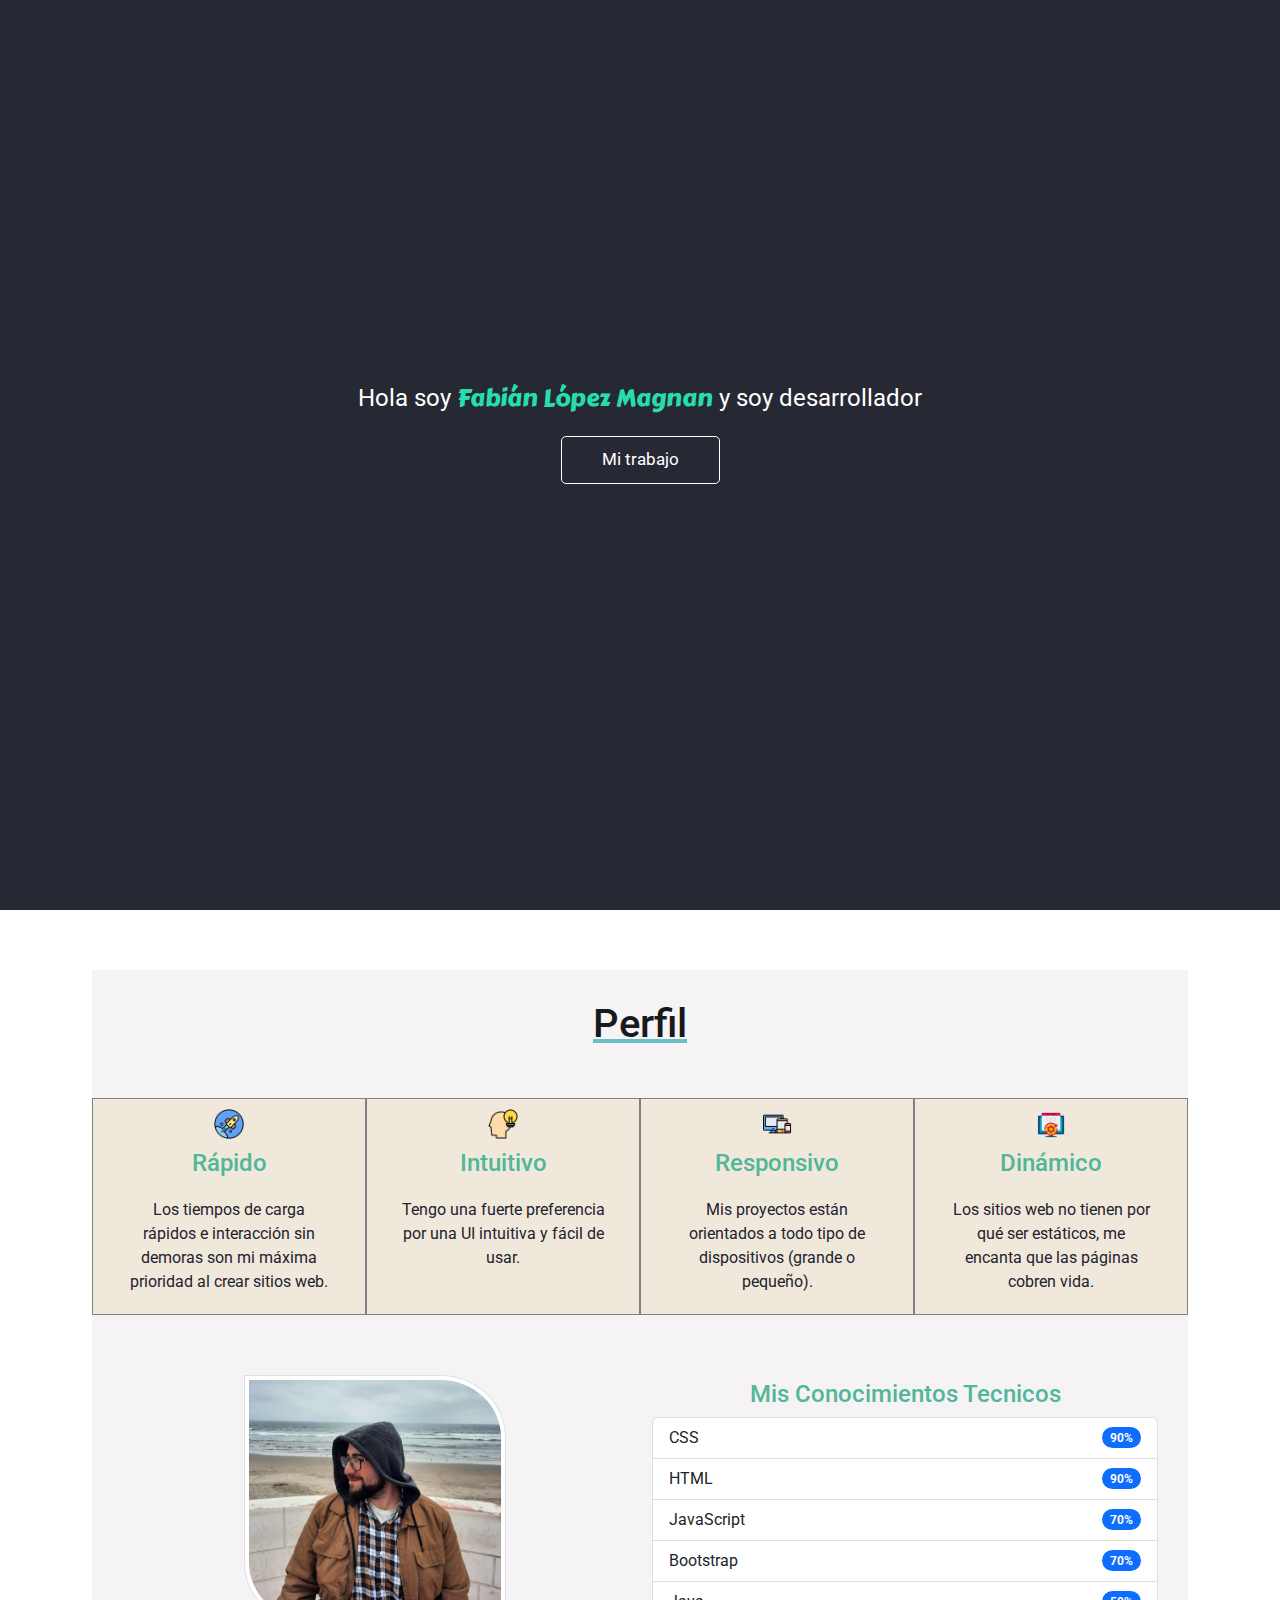
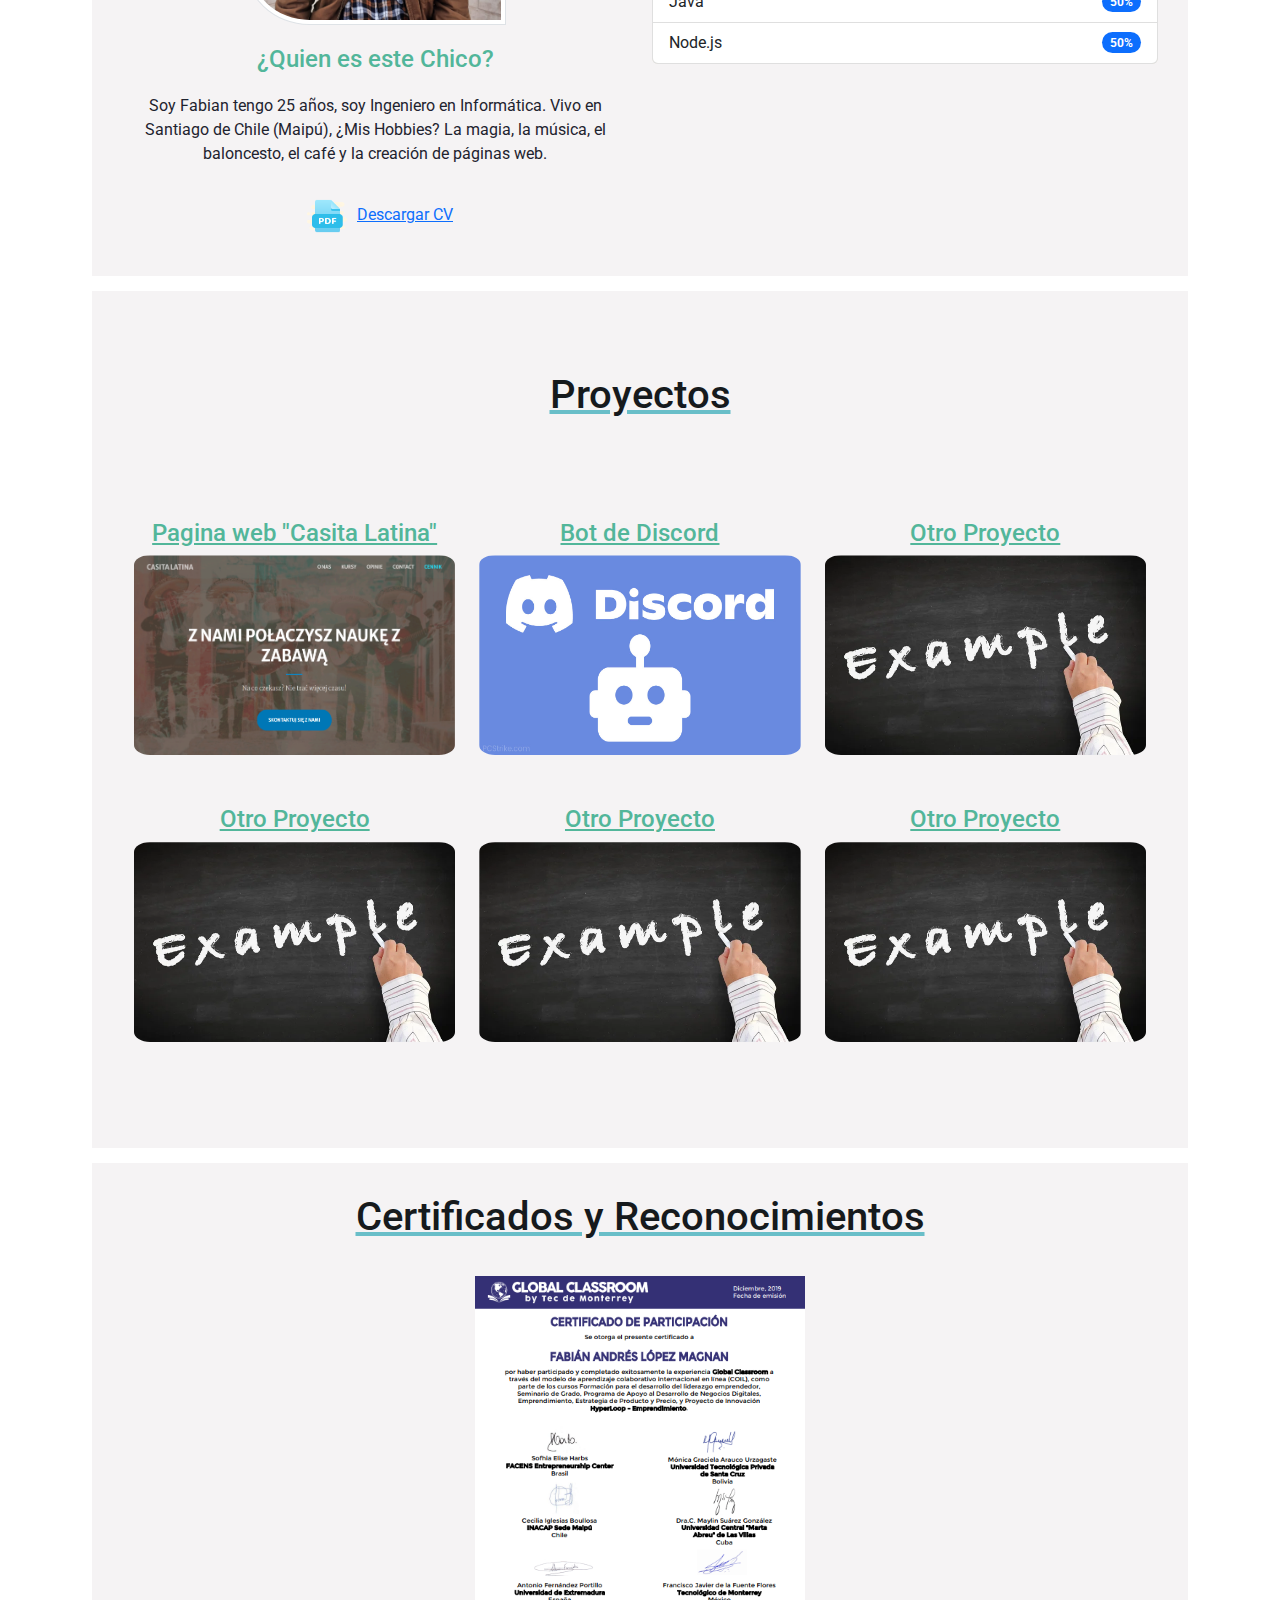
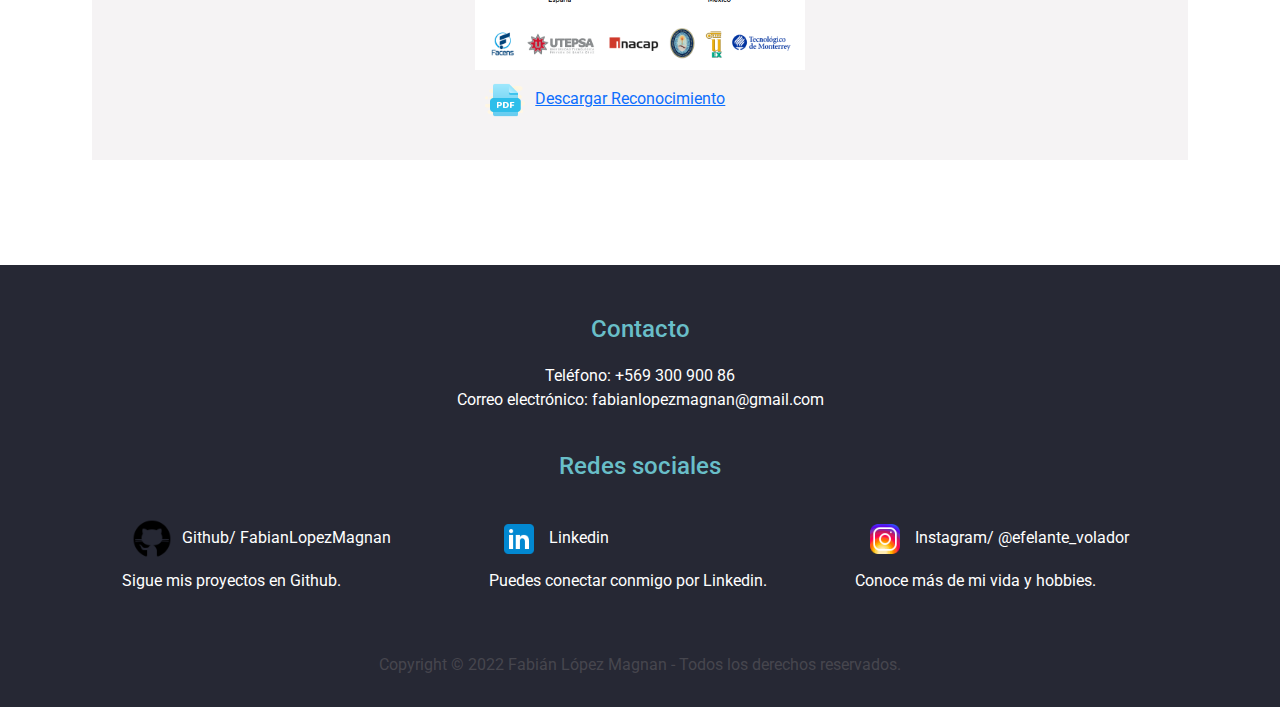
<file: index.html>
<!DOCTYPE html>
<html lang="es">

<head>
  <meta chatset="UTF-8" />
  <meta name="description"
    content="Esta pagina te mostrara el Portafolio de Fabian Lopez Magnan, sus trabajos y proyectos" />
  <meta name="robots" content="index,follow" />
  <title>Mi Portafolio</title>
  <meta name="viewport"
    content="width=device-width, user-scalable=no, initial-scale=1.0, maximum-scale=1.0, minimum-scale=1.0">
  <!--Fuentes-->
  <link rel="preconnect" href="https://fonts.googleapis.com">
  <link rel="preconnect" href="https://fonts.gstatic.com" crossorigin>
  <link href="https://fonts.googleapis.com/css2?family=Carter+One&family=Roboto:wght@500&display=swap" rel="stylesheet">
  <!--BOOTSTRAP-->
  <link rel="stylesheet" href="./css/bootstrap.min.css">
  <!--CSS-->
  <link rel="stylesheet" href="./css/css.css">
</head>

<body>
  <header>
    <div id="inicio">
      <p class="titulo-inicial"><span id="t1">Hola soy</span> <span id="name">Fabián López Magnan</span>
        <span id="t2">y soy desarrollador</span>
      </p>
      <button id="btn-inicial" type="button" onclick="miTrabajo()" class="boton">Mi trabajo</button>
    </div><!-- Inicio -->
    <nav id="navegador" class="navegador navbar navbar-expand-sm navbar-oscuro bg-oscuro">
      <div class="container-fluid">
        <button class="navbar-toggler" type="button" data-bs-toggle="collapse" data-bs-target="#navbarSupportedContent"
          aria-controls="navbarSupportedContent" aria-expanded="false" aria-label="Toggle navigation">
          <span class="navbar-toggler-icon"></span>
        </button>
        <div class="collapse navbar-collapse" id="navbarSupportedContent">
          <ul class="navbar-nav me-auto mb-2 mb-lg-0">
            <li class="nav-item">
              <a id="nav-tittle-inicio" class="nav-link active" onclick="inicio()" aria-current="page">Inicio</a>
            </li>
            <li class="nav-item">
              <a id="nav-tittle-perfil" class="nav-link" aria-current="page" onclick="miTrabajo()">Perfil</a>
            </li>
            <li class="nav-item">
              <a id="nav-tittle-portafolio" class="nav-link" onclick="portafolio()">Proyectos</a>
            </li>
            <li class="nav-item dropdown">
              <a class="nav-link dropdown-toggle" href="#" id="navbarDropdown" role="button" data-bs-toggle="dropdown"
                aria-expanded="false">
                <span id="nav-tittle-contacto">Contacto</span>
              </a>
              <ul class="dropdown-menu" aria-labelledby="navbarDropdown">
                <li><a class="dropdown-item" target="_blank" href="https://github.com/FabianLopezMagnan"><img
                      class="social-icon" src="img/icons/4x3/github.png" alt="Github">Github</a></li>
                <li>
                  <hr class="dropdown-divider">
                </li>
                <li><a class="dropdown-item" target="_blank" href="https://www.instagram.com/efelante_volador/"><img
                      class="social-icon" src="img/icons/4x3/ig.png" alt="Instagram">Instagram</a></li>
                <li>
                  <hr class="dropdown-divider">
                </li>
                <li><a class="dropdown-item" target="_blank"
                    href="https://www.linkedin.com/in/fabi%C3%A1n-andr%C3%A9s-l%C3%B3pez-magnan-a1358b177/"><img
                      class="social-icon" src="img/icons/4x3/lk.png" alt="Linkedin">Linkedin</a></li>
                <li>
                  <hr class="dropdown-divider">
                </li>
                <li><a class="dropdown-item" target="_blank"
                    href="mailto:fabianlopezmagnan@gmail.com?body=He leido tu Portafolio, me parecio interesante y he decidido escribirte un correo""><img
                      class=" social-icon" src="img/icons/4x3/mail.png" alt="Email">Correo</a></li>
              </ul>
            </li>
            <li class="nav-item dropdown">
              <a class="nav-link dropdown-toggle" href="#" id="navbarDropdown" role="button" data-bs-toggle="dropdown"
                aria-expanded="false">
                <span id="nav-tittle-idioma">Idioma</span>
              </a>
              <ul class="dropdown-menu" aria-labelledby="navbarDropdown">
                <li><a class="dropdown-item" data-value="es" id="jsonBtnEs" href="#"> <img class="bandera"
                      src="img/icons/4x3/es.svg" alt="Bandera español"><span id="spanEs">Español</span></a></li>
                <li>
                  <hr class="dropdown-divider ">
                </li>
                <li><a class="dropdown-item" data-value="es" id="jsonBtnEn" href="#"> <img class="bandera"
                      src="img/icons/4x3/gb.svg" alt="Bandera español"><span id="spanEn">Ingles</span></a></li>
              </ul>
            </li>
          </ul>
          <div id="toggle-theme" class="toggle-theme">
            <p id="toggle-text" class="toggle-theme__text">
              <img id="toggle-icon" src="img/icons/moon.png" alt="Icon theme" class="toggle-theme__ic"><span
                id="texto-toggle">Dark Mode</span>
            </p>
          </div>
        </div>
      </div>
    </nav><!-- Navegador -->
  </header>
  <main class="container">
    <!-- Perfil y Proyectos -->
    <section id="section-perfil">
      <article id="articulo-perfil-datos" class="container-fluid">
        <h1 id="perfil-titulo">Perfil</h1>
        <div id="divSobremi">
          <div class="row">
            <div class="col-xs-12 col-sm-6 col-md-3 item-boder">
              <img class="social-icon" src="img/icons/fast.png" alt="faster icon">
              <h4>
                <span id="caption1">Rápido</span>
              </h4>
              <p><span id="cap1">Los tiempos de carga rápidos e interacción sin demoras son mi máxima prioridad al crear
                  sitios web.</span></p>
            </div>
            <div class="col-xs-12 col-sm-6 col-md-3 item-boder">
              <img class="social-icon" src="img/icons/creative.png" alt="creative icon">
              <h4><span id="caption2">Intuitivo</span></h4>
              <p> <span id="cap2">Tengo una fuerte preferencia por una UI intuitiva y fácil de usar.</span></p>
            </div>
            <div class="col-xs-12 col-sm-6 col-md-3 item-boder">
              <img class="social-icon" src="img/icons/responsive.png" alt="responsive icon">
              <h4><span id="caption3">Responsivo</span></h4>
              <p><span id="cap3">Mis proyectos están orientados a todo tipo de dispositivos (grande o pequeño).</span>
              </p>
            </div>
            <div class="col-xs-12 col-sm-6 col-md-3 item-boder">
              <img class="social-icon" src="img/icons/dynamic.png" alt="Dynamic icon">
              <h4><span id="caption4">Dinámico</span></h4>
              <p><span id="cap4">Los sitios web no tienen por qué ser estáticos, me encanta que las páginas cobren
                  vida.</span></p>
            </div>
            </ul>
          </div>
      </article>
      <article id="articulo-perfil-foto">
        <div class="row">
          <div class="col-xs-12 col-sm-6 col-md-6 div-foto">
            <img id="mifoto" src="./img/fabo.jpg" class="img-thumbnail" alt="...">
            <h4 id="question"> ¿Quien es este Chico?</h4>
            <p id="question-text">Soy Fabian tengo 25 años, soy Ingeniero en Informática. Vivo en Santiago de Chile
              (Maipú), ¿Mis Hobbies? La
              magia, la música, el baloncesto, el café y la creación de páginas web.
            </p>
            <a href="docs/CV - Fabian Andres Lopez Magnan.pdf" download="CV - Fabian Andres Lopez Magnan.pdf">
              <img class="pdf-icon" src="./img/icons/pdf.png" alt="icono pdf"><span id="dowload-cv">Descargar
                CV</span>
            </a>
          </div>
          <div id="skills-container" class="col-xs-12 col-sm-6 col-md-6">
            <h4 id="skills">Mis Conocimientos Tecnicos</h4>
            <ul class="list-group">
              <li class="list-group-item d-flex justify-content-between align-items-center">
                CSS
                <span class="badge bg-primary rounded-pill">90%</span>
              </li>
              <li class="list-group-item d-flex justify-content-between align-items-center">
                HTML
                <span class="badge bg-primary rounded-pill">90%</span>
              </li>
              <li class="list-group-item d-flex justify-content-between align-items-center">
                JavaScript
                <span class="badge bg-primary rounded-pill">70%</span>
              </li>
              <li class="list-group-item d-flex justify-content-between align-items-center">
                Bootstrap
                <span class="badge bg-primary rounded-pill">70%</span>
              </li>
              <li class="list-group-item d-flex justify-content-between align-items-center">
                Java
                <span class="badge bg-primary rounded-pill">50%</span>
              </li>
              <li class="list-group-item d-flex justify-content-between align-items-center">
                Node.js
                <span class="badge bg-primary rounded-pill">50%</span>
              </li>
            </ul>
          </div>
        </div>
      </article>
    </section><!-- Perfil -->
    <section id="section-proyectos">
      <article id="article-proyectos">
        <h1 id="title-proyect" style="margin:50px;">Proyectos</h1>
        <div class="container">
          <div class="row">
            <div id="proyecto-1" class="col-xs-12 col-sm-6 col-md-6 col-lg-4 project-item">
              <h4 id="proyect-title-1A">Pagina web "Casita Latina"</h4>
              <img class="img-proyecto" src="img/ProyectoCasitaLatina.png" alt="Imagen de Pag Casita Latina">
            </div>
            <div id="proyecto-2" class="col-xs-12 col-sm-6 col-md-6 col-lg-4 project-item">
              <h4 id="proyect-title-2A">Bot de Discord</h4>
              <img class="img-proyecto" src="img/discordBot.jpg" alt="Img Bot discord">
            </div>
            <div id="proyecto-3" class="col-xs-12 col-sm-6 col-md-6 col-lg-4 project-item">
              <h4 id="proyect-title-3A">Otro Proyecto</h4>
              <img class="img-proyecto" src="img/example.jpg" alt="">
            </div>
            <div id="proyecto-4" class="col-xs-12 col-sm-6 col-md-6 col-lg-4 project-item">
              <h4 id="proyect-title-4A">Otro Proyecto</h4>
              <img class="img-proyecto" src="img/example.jpg" alt="">
            </div>
            <div class="col-xs-12 col-sm-6 col-md-6 col-lg-4 project-item">
              <h4 id="">Otro Proyecto</h4>
              <img class="img-proyecto" src="img/example.jpg" alt="">
            </div>
            <div class="col-xs-12 col-sm-6 col-md-6 col-lg-4 project-item">
              <h4 id="">Otro Proyecto</h4>
              <img class="img-proyecto" src="img/example.jpg" alt="">
            </div>
            <!-- 
  Ejemplo de agregar mas proyectos
            
            <div class="col-xs-12 col-sm-6 col-md-6 col-lg-4 project-item">
              <h4 id="">Otro Proyecto</h4>
              <img class="img-proyecto" src="img/example.jpg" alt="">
            </div>
-->
          </div>
        </div>
        <ul>
          <li id="detalle-proyecto-1" class="class-proyecto">
            <div id="cierre-proyecto-1" class="container-btn-x"><button class="btn btn-x-proyectos">X</button></div>
            <h4 id="proyect-title-1">Pagina web "Casita Latina"</h4>
            <p><span id="proyect-description-1">Este proyecto consistió en una página web informativa y responsiva
                para una micro-empresa de idiomas, Christian el cliente, es un argentino que se fue a vivir a Polonia,
                hoy en día trabaja enseñando español en este país, necesitaba un sitio web donde pudiera promocionar
                sus servicios y dar a conocer su información de contacto. Su sitio web </span><a target="_blank"
                href="https://casitalatina.pl/">Casita
                Latina</a><span id="proyect-description-1B"> se encuentra completamente en Polaco. este
                sitio se realizo con HTML, CSS
                (Boostrap), y JavaScript</span></p>
            <button class="btn btn-info-proyectos">Informacion del Proyecto</button>
          </li>
          <li id="detalle-proyecto-2" class="class-proyecto">
            <div id="cierre-proyecto-2" class="container-btn-x"><button class="btn btn-x-proyectos">X</button></div>
            <h4 id="proyect-title-2">Bot de Discord</h4>
            <p id="proyect-description-2">Discord es una aplicación que permite comunicarse a través de mensajes de
              texto, voz y video diseñada
              principalmente para comunidades de videojuegos. Se programó un Bot para leer mensajes de texto y
              reaccionar a ellos mediante ciertos comandos. Estos comandos utilizaban un apóstrofe o palabra clave
              para
              interpretarlos como comandos. La aplicación se realizó en Replit, una plataforma de programación que
              permite ejecutar código en diferentes lenguajes. Se mantuvo en línea mediante un pinger o herramienta de
              ping que verificaba si el sitio estaba en línea cada 5 minutos. Se utilizó Node js como entorno de
              ejecución, algunas de las acciones que realizaba este bot era, la asignacion de roles a los usuarios,
              dar
              hora Utc y dar la cantidad de usuarios conectados o usuarios dentro de la comunidad.</p>
            <button class="btn btn-info-proyectos">Informacion del Proyecto</button>
          </li>
          <li id="detalle-proyecto-3" class="class-proyecto">
            <div id="cierre-proyecto-3" class="container-btn-x"><button class="btn btn-x-proyectos">X</button></div>
            <h4 id="proyect-title-3">Otro Proyecto</h4>
            <p id="proyect-description-3">Detalle del proyecto, que se realizo, para que se realizo y que tecnologias
              utilice.</p>
            <button class="btn btn-info-proyectos">Informacion del Proyecto</button>
          </li>
          <li id="detalle-proyecto-4" class="class-proyecto">
            <div id="cierre-proyecto-4" class="container-btn-x"><button class="btn btn-x-proyectos">X</button></div>
            <h4 id="proyect-title-4">Otro Proyecto</h4>
            <p id="proyect-description-4">Detalle del proyecto, que se realizo, para que se realizo y que tecnologias
              utilice.</p>
            <button class="btn btn-info-proyectos">Informacion del Proyecto</button>
          </li>
        </ul>
      </article>
      <article id="article-certificados-diplomas">
        <!-- <h1>Certificados y Diplomas</h4>
        <div class="container">
          <div class="row">
            <div class="col-xs-12 col-sm-6 col-md-6 col-lg-4">
              <p>Parrafo de articulo donde hablo de mis diplomas</p>
            </div>
          </div>
        </div>-->
      </article>
    </section><!-- Proyectos -->
    <section id="section-certificados">
      <article>
        <h1>Certificados y Reconocimientos</h1>
        <div class="row" style="margin-top:35px">
          <div class="col-md-4 mx-auto">
            <img class="certificado" src="img/certificado1.PNG" alt="Certificado-1">
            <a href="docs/certificado1Fabo.pdf" download="CV - Fabian Andres Lopez Magnan.pdf">
              <img class="pdf-icon" src="./img/icons/pdf.png" alt="icono pdf"><span id="dowload-cv">Descargar
                Reconocimiento</span>
            </a>
          </div>
          <!-- Agregar otro certificado o reconocimiento -->
        </div>


      </article>
    </section><!-- Certificados -->
  </main><!-- Perfil y Proyectos -->
  <footer>
    <div class="container">
      <div class="center">
        <h4>Contacto</h4>
        <p>Teléfono: +569 300 900 86
          <br>Correo electrónico: fabianlopezmagnan@gmail.com
        </p>
      </div>
      <div class="row center" style="padding:20px;">
        <h4>Redes sociales</h4>
        <div class=" col-sm-4 left" id="github-footer">
          <p>
            <a class="dropdown-item" target="_blank" href="https://github.com/FabianLopezMagnan">
              <img class="social-icon" src="img/icons/4x3/github.png" alt="Instagram">Github/ FabianLopezMagnan
            </a>
            <span>Sigue mis proyectos en Github.</span>
          </p>
        </div><!-- Github -->
        <div class="col-sm-4 left" id="linkedin-footer">
          <p>
            <a class="dropdown-item" target="_blank"
              href="https://www.linkedin.com/in/fabi%C3%A1n-andr%C3%A9s-l%C3%B3pez-magnan-a1358b177/">
              <img class="social-icon" src="img/icons/4x3/lk.png" alt="Instagram">Linkedin
            </a>
            <span>Puedes conectar conmigo por Linkedin.</span>
          </p>
        </div><!-- Linkedin -->
        <div class="col-sm-4 left" id="instagram-footer">
          <p>
            <a class="dropdown-item" target="_blank" href="https://www.instagram.com/efelante_volador/">
              <img class="social-icon" src="img/icons/4x3/ig.png" alt="Instagram">Instagram/ @efelante_volador
            </a>
            <span>Conoce más de mi vida y hobbies.</span>
          </p>
        </div><!-- Instagram -->
      </div>
    </div>
    <div class="center">
      <p class="text-center copyright">
        Copyright &copy; 2022 Fabián López Magnan - Todos los derechos reservados.
      </p>
    </div>
  </footer>
  <!--JS-->
  <script src="./js/navScroll.js"></script>
  <script src="./js/idioma.js"></script>
  <script src="./js/darkmode.js"></script>
  <script src="./js/proyects.js"></script>
  <script src="./js/bootstrap.bundle.min.js"></script>
</body>

</html>
</file>
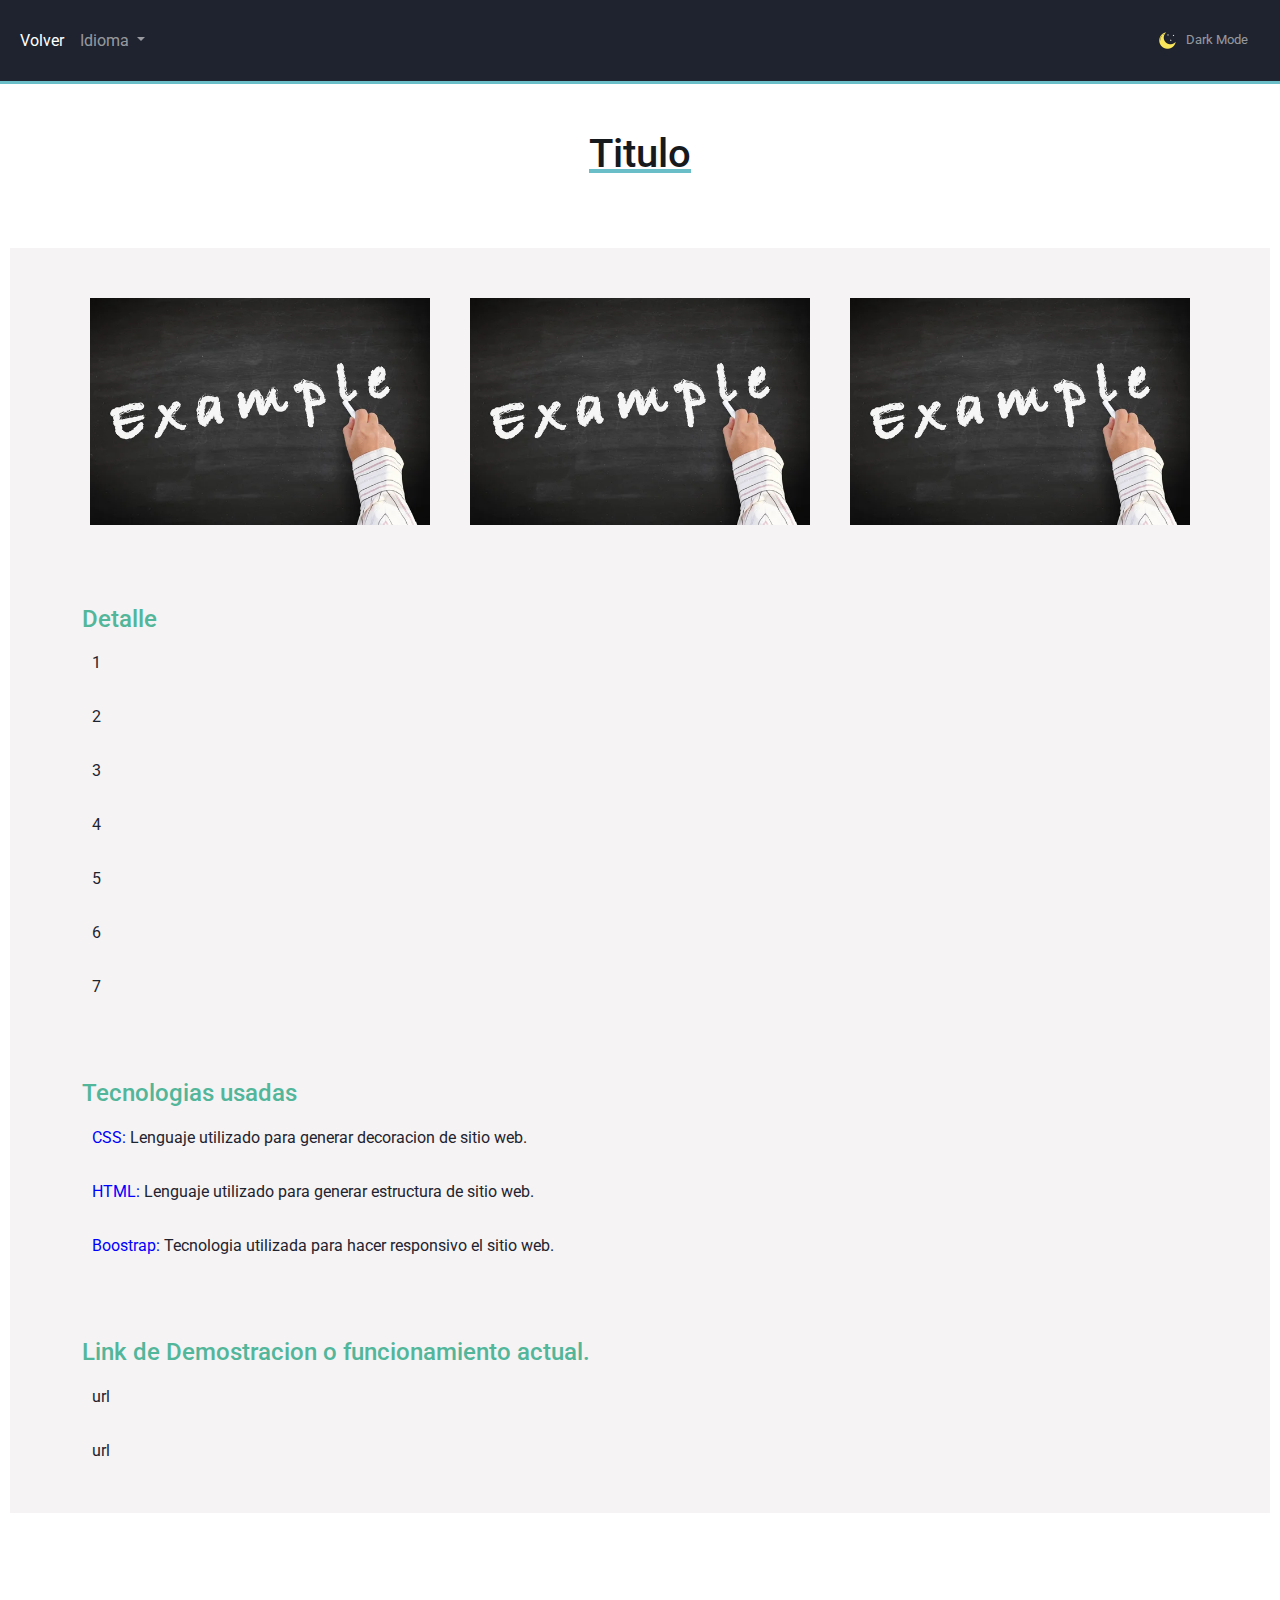
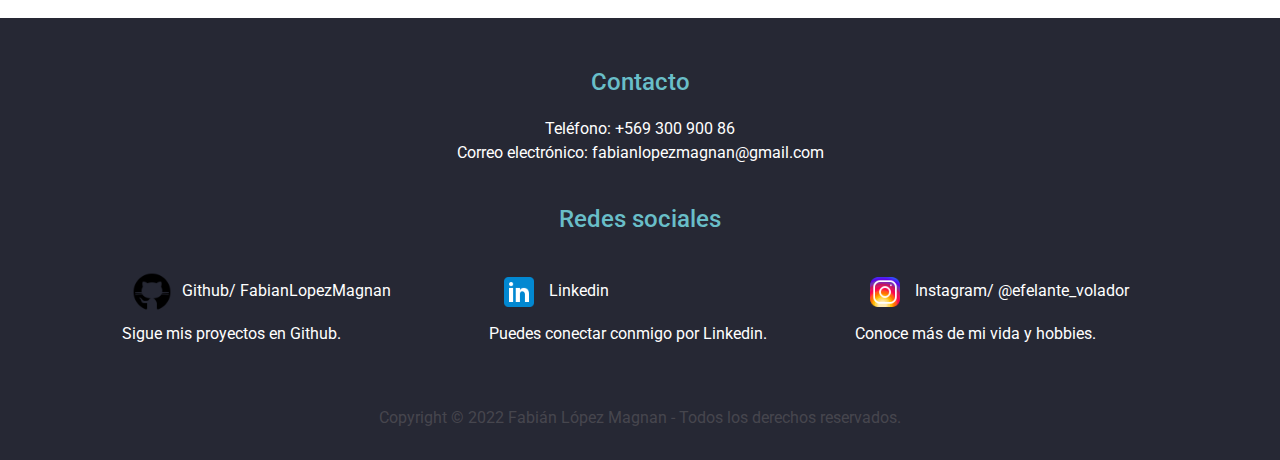
<file: project.html>
<!DOCTYPE html>
<html lang="en">

<head>
  <meta chatset="UTF-8" />
  <meta name="description"
    content="Esta pagina te mostrara el Portafolio de Fabian Lopez Magnan, sus trabajos y proyectos" />
  <meta name="robots" content="index,follow" />
  <title>Mi Portafolio</title>
  <meta name="viewport"
    content="width=device-width, user-scalable=no, initial-scale=1.0, maximum-scale=1.0, minimum-scale=1.0">
  <!--Fuentes-->
  <link rel="preconnect" href="https://fonts.googleapis.com">
  <link rel="preconnect" href="https://fonts.gstatic.com" crossorigin>
  <link href="https://fonts.googleapis.com/css2?family=Carter+One&family=Roboto:wght@500&display=swap" rel="stylesheet">
  <!--BOOTSTRAP-->
  <link rel="stylesheet" href="./css/bootstrap.min.css">
  <!--CSS-->
  <link rel="stylesheet" href="./css/css.css">
</head>

<body>
  <nav id="navegador2" class="navegador navbar navbar-expand-sm navbar-oscuro bg-oscuro">
    <div class="container-fluid">
      <button class="navbar-toggler" type="button" data-bs-toggle="collapse" data-bs-target="#navbarSupportedContent"
        aria-controls="navbarSupportedContent" aria-expanded="false" aria-label="Toggle navigation">
        <span class="navbar-toggler-icon"></span>
      </button>
      <div class="collapse navbar-collapse" id="navbarSupportedContent">
        <ul class="navbar-nav me-auto mb-2 mb-lg-0">
          <li class="nav-item">
            <a id="nav-tittle-inicio" class="nav-link active" href="index.html" aria-current="page">Volver</a>
          </li>
          <li class="nav-item dropdown">
            <a class="nav-link dropdown-toggle" href="#" id="navbarDropdown" role="button" data-bs-toggle="dropdown"
              aria-expanded="false">
              <span id="nav-tittle-idioma">Idioma</span>
            </a>
            <ul class="dropdown-menu" aria-labelledby="navbarDropdown">
              <li><a class="dropdown-item" data-value="es" id="jsonBtnEs"> <img class="bandera"
                    src="img/icons/4x3/es.svg" alt="Bandera español"><span id="spanEs">Español</span></a></li>
              <li>
                <hr class="dropdown-divider ">
              </li>
              <li><a class="dropdown-item" data-value="es" id="jsonBtnEn"> <img class="bandera"
                    src="img/icons/4x3/gb.svg" alt="Bandera español"><span id="spanEn">Ingles</span></a></li>
            </ul>
          </li>
        </ul>
        <div id="toggle-theme" class="toggle-theme">
          <p id="toggle-text" class="toggle-theme__text">
            <img id="toggle-icon" src="img/icons/moon.png" alt="Icon theme" class="toggle-theme__ic"><span
              id="texto-toggle">Dark Mode</span>
          </p>
        </div>
      </div>
    </div>
  </nav><!-- Navegador -->
  <main>
    <section>
      <h1 style="margin-top:120px;margin-bottom:70px;" id="title">Titulo</h1>
      
      <article id="imagenes-proyecto">
        <div class="container">
          <div class="row">
            <div id="img1" class="col-md-4" style="padding:20px;">
              <img src="img/example.jpg" style="width:100%;max-height:250px;">
            </div>
            <div id="img2" class="col-md-4" style="padding:20px;">
              <img src="img/example.jpg" style="width:100%;max-height:250px;">
            </div>
            <div id="img3" class="col-md-4" style="padding:20px;">
              <img src="img/example.jpg" style="width:100%;max-height:250px;">
            </div>
          </div>
        </div>
      </article>
      <article id="detalle-proyecto">
        <div class="container">
          <div class="row">
            <h4 id="title-detail">Detalle</h4>
            <p id="p-detail">1</p>
            <p id="p-detail2">2</p>
            <p id="p-detail3">3</p>
            <p id="p-detail4">4</p>
            <p id="p-detail5">5</p>
            <p id="p-detail6">6</p>
            <p id="p-detail7">7</p>
          </div>
        </div>
      </article>
      <article id="tecnologias-proyecto">
        <div class="container">
          <div class="row">
            <h4 id="title-tec">Tecnologias usadas</h4>
            <p><span id="tec1" style="color:blue;">CSS: </span><span id="tec-d1">Lenguaje utilizado para generar
                decoracion
                de sitio web.</span></p>
            <p><span id="tec2" style="color:blue;">HTML: </span><span id="tec-d2">Lenguaje utilizado para generar
                estructura
                de sitio web.</span></p>
            <p><span id="tec3" style="color:blue;">Boostrap: </span><span id="tec-d3">Tecnologia utilizada para hacer
                responsivo el sitio web.</span></p>
          </div>
        </div>
      </article>
      <article id="linkDemo-proyecto">
        <div class="container">
          <div class="row">
            <h4 id="title-link">Link de Demostracion o funcionamiento actual.</h4>
            <p id="link">
              url
            </p>
            <p id="link2">
              url
            </p>
          </div>
        </div>

      </article>
    </section>
  </main>
  <footer>
    <div class="container">
      <div class="center">
        <h4 id="titulo-contacto-footer">Contacto</h4>
        <p><span id="footer-fono">Teléfono:</span> +569 300 900 86
          <br><span id="footer-email">Correo electrónico:</span> fabianlopezmagnan@gmail.com
        </p>
      </div>
      <div class="row center" style="padding:20px;">
        <h4 id="id-social-title">Redes sociales</h4>
        <div class="col-sm-4 left" id="github-footer">
          <p>
            <a class="dropdown-item" target="_blank" href="https://github.com/FabianLopezMagnan">
              <img class="social-icon" src="img/icons/4x3/github.png" alt="Instagram">Github/ FabianLopezMagnan
            </a>
            <span id="footer-git">Sigue mis proyectos en Github.</span>
          </p>
        </div><!-- Github -->
        <div class="col-sm-4 left" id="linkedin-footer">
          <p>
            <a class="dropdown-item" target="_blank"
              href="https://www.linkedin.com/in/fabi%C3%A1n-andr%C3%A9s-l%C3%B3pez-magnan-a1358b177/">
              <img class="social-icon" src="img/icons/4x3/lk.png" alt="Instagram">Linkedin
            </a>
            <span id="footer-lk">Puedes conectar conmigo por Linkedin.</span>
          </p>
        </div><!-- Linkedin -->
        <div class="col-sm-4 left" id="instagram-footer">
          <p>
            <a class="dropdown-item" target="_blank" href="https://www.instagram.com/efelante_volador/">
              <img class="social-icon" src="img/icons/4x3/ig.png" alt="Instagram">Instagram/ @efelante_volador
            </a>
            <span id="footer-ig">Conoce más de mi vida y hobbies.</span>
          </p>
        </div><!-- Instagram -->
      </div>
    </div>
    <div class="center">
      <p class="text-center copyright">
        Copyright &copy; 2022 Fabián López Magnan - <span id="footer-copyright">Todos los derechos reservados.</span>
      </p>
    </div>
  </footer>
  <script src="./js/darkmode.js"></script>
  <script src="./js/proyects.js"></script>
  <script src="./js/funcionesProyectos.js
    "></script>
  <script src="./js/bootstrap.bundle.min.js"></script>

</body>

</html>
</file>
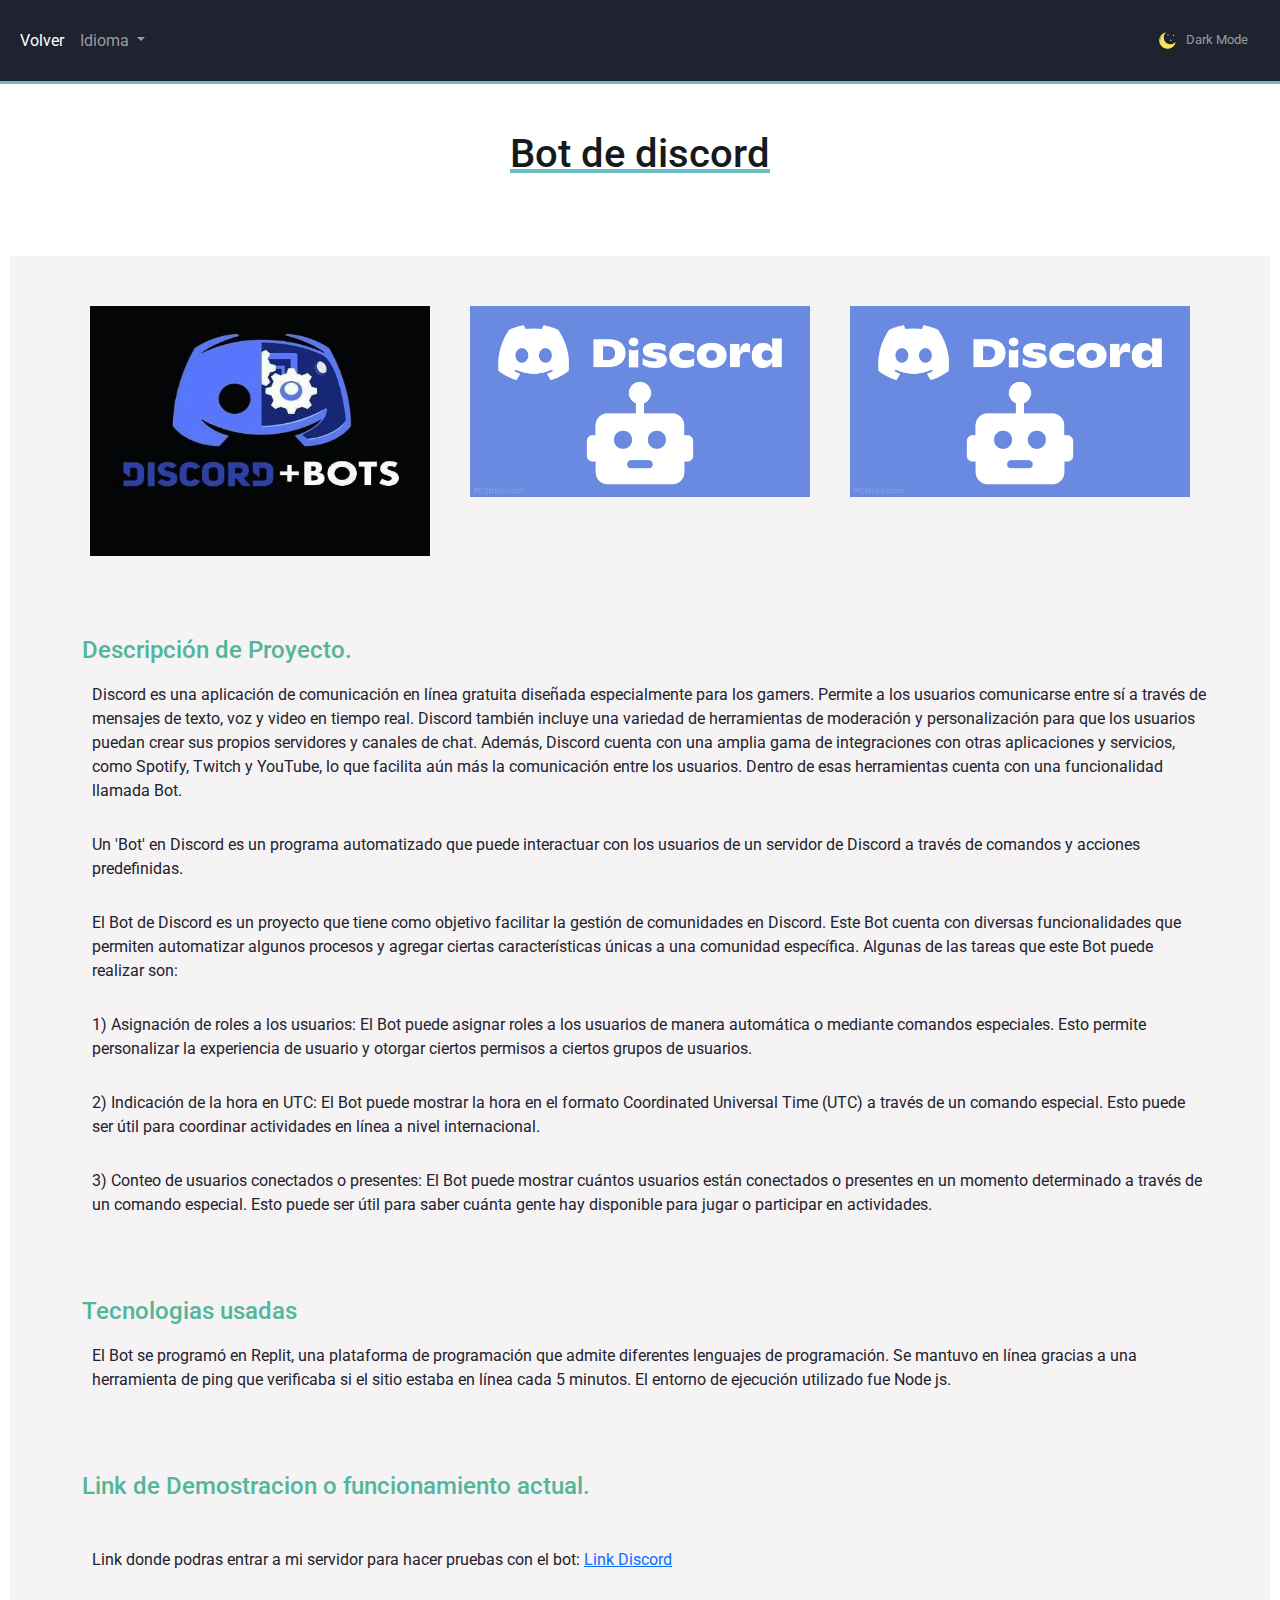
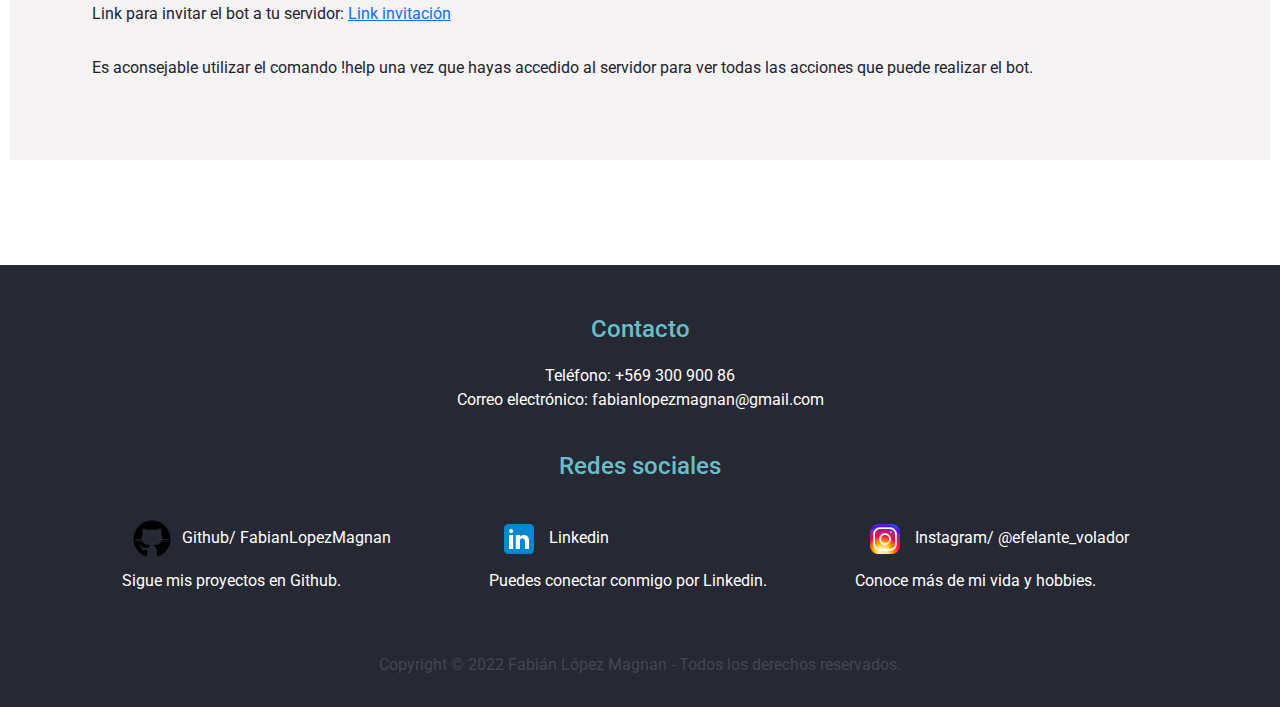
<file: project/botDiscord.html>
<!DOCTYPE html>
<html lang="en">

<head>
  <meta chatset="UTF-8" />
  <meta name="description"
    content="Esta pagina te mostrara el Portafolio de Fabian Lopez Magnan, sus trabajos y proyectos" />
  <meta name="robots" content="index,follow" />
  <title>Bot Discord</title>
  <meta name="viewport"
    content="width=device-width, user-scalable=no, initial-scale=1.0, maximum-scale=1.0, minimum-scale=1.0">
  <!--Fuentes-->
  <link rel="preconnect" href="https://fonts.googleapis.com">
  <link rel="preconnect" href="https://fonts.gstatic.com" crossorigin>
  <link href="https://fonts.googleapis.com/css2?family=Carter+One&family=Roboto:wght@500&display=swap" rel="stylesheet">
  <!--BOOTSTRAP-->
  <link rel="stylesheet" href="../css/bootstrap.min.css">
  <!--CSS-->
  <link rel="stylesheet" href="../css/css.css">
</head>

<body>
  <nav id="navegador2" class="navegador navbar navbar-expand-sm navbar-oscuro bg-oscuro">
    <div class="container-fluid">
      <button class="navbar-toggler" type="button" data-bs-toggle="collapse" data-bs-target="#navbarSupportedContent"
        aria-controls="navbarSupportedContent" aria-expanded="false" aria-label="Toggle navigation">
        <span class="navbar-toggler-icon"></span>
      </button>
      <div class="collapse navbar-collapse" id="navbarSupportedContent">
        <ul class="navbar-nav me-auto mb-2 mb-lg-0">
          <li class="nav-item">
            <a id="nav-tittle-inicio" class="nav-link active" href="../index.html" aria-current="page">Volver</a>
          </li>
          <li class="nav-item dropdown">
            <a class="nav-link dropdown-toggle" href="#" id="navbarDropdown" role="button" data-bs-toggle="dropdown"
              aria-expanded="false">
              <span id="nav-tittle-idioma">Idioma</span>
            </a>
            <ul class="dropdown-menu" aria-labelledby="navbarDropdown">
              <li><a class="dropdown-item" data-value="es" id="jsonBtnEs"> <img class="bandera"
                    src="../img/icons/4x3/es.svg" alt="Bandera español"><span id="spanEs">Español</span></a></li>
              <li>
                <hr class="dropdown-divider ">
              </li>
              <li><a class="dropdown-item" data-value="es" id="jsonBtnEn"> <img class="bandera"
                    src="../img/icons/4x3/gb.svg" alt="Bandera español"><span id="spanEn">Ingles</span></a></li>
            </ul>
          </li>
        </ul>
        <div id="toggle-theme" class="toggle-theme">
          <p id="toggle-text" class="toggle-theme__text">
            <img id="toggle-icon" src="../img/icons/moon.png" alt="Icon theme" class="toggle-theme__ic"><span
              id="texto-toggle">Dark Mode</span>
          </p>
        </div>
      </div>
    </div>
  </nav><!-- Navegador -->
  <main>
    <section>
      <h1 style="margin-top:120px;margin-bottom:70px;" id="title">Bot de discord</h1>
      <div class="container">
        <div class="row">
          <div class="col-md-6">
            <h4 id="previus-project" class="left"></h4>
          </div>
          <div class="col-md-6">
            <h4 id="next-project" class="right"></h4>
          </div>
        </div>
      </div>
      <article id="imagenes-proyecto">
        <div class="container">
          <div class="row">
            <div id="img1" class="col-md-4" style="padding:20px;">
              <img src='../img/botDiscord/botdiscord.webp' alt='Discord imagen' style='width:100%;max-height:250px;'>
            </div>
            <div id="img2" class="col-md-4" style="padding:20px;">
              <img src='../img/botDiscord/discordBot.jpg' alt='Discord imagen' style='width:100%;max-height:250px;'>
            </div>
            <div id="img3" class="col-md-4" style="padding:20px;">
              <img src='../img/botDiscord/discordBot.jpg' alt='Discord imagen' style='width:100%;max-height:250px;'>
            </div>
          </div>
        </div>
      </article>
      <article id="detalle-proyecto">
        <div class="container">
          <div class="row">
            <h4 id="title-detail">Descripción de Proyecto.</h4>
            <p id="p-detail">Discord es una aplicación de comunicación en línea gratuita diseñada especialmente para los
              gamers. Permite a los usuarios comunicarse entre sí a través de mensajes de texto, voz y video en tiempo
              real. Discord también incluye una variedad de herramientas de moderación y personalización para que los
              usuarios puedan crear sus propios servidores y canales de chat. Además, Discord cuenta con una amplia gama
              de integraciones con otras aplicaciones y servicios, como Spotify, Twitch y YouTube, lo que facilita aún
              más la comunicación entre los usuarios. Dentro de esas herramientas cuenta con una funcionalidad llamada
              Bot.</p>
            <p id="p-detail2">Un 'Bot' en Discord es un programa automatizado que puede interactuar con los usuarios de
              un servidor de Discord a través de comandos y acciones predefinidas.</p>
            <p id="p-detail3">El Bot de Discord es un proyecto que tiene como objetivo facilitar la gestión de
              comunidades en Discord. Este Bot cuenta con diversas funcionalidades que permiten automatizar algunos
              procesos y agregar ciertas características únicas a una comunidad específica. Algunas de las tareas que
              este Bot puede realizar son:</p>
            <p id="p-detail4">1) Asignación de roles a los usuarios: El Bot puede asignar roles a los usuarios de manera
              automática o mediante comandos especiales. Esto permite personalizar la experiencia de usuario y otorgar
              ciertos permisos a ciertos grupos de usuarios.</p>
            <p id="p-detail5">2) Indicación de la hora en UTC: El Bot puede mostrar la hora en el formato Coordinated
              Universal Time (UTC) a través de un comando especial. Esto puede ser útil para coordinar actividades en
              línea a nivel internacional.</p>
            <p id="p-detail6">3) Conteo de usuarios conectados o presentes: El Bot puede mostrar cuántos usuarios están
              conectados o presentes en un momento determinado a través de un comando especial. Esto puede ser útil para
              saber cuánta gente hay disponible para jugar o participar en actividades.</p>
          </div>
        </div>
      </article>
      <article id="tecnologias-proyecto">
        <div class="container">
          <div class="row">
            <h4 id="title-tec">Tecnologias usadas</h4>
            <p>El Bot se programó en Replit, una plataforma de programación que admite diferentes lenguajes de
              programación. Se mantuvo en línea gracias a una herramienta de ping que verificaba si el sitio estaba en
              línea cada 5 minutos. El entorno de ejecución utilizado fue Node js.</p>
          </div>
        </div>
      </article>
      <article id="linkDemo-proyecto">
        <div class="container">
          <div class="row">
            <h4 id="title-link">Link de Demostracion o funcionamiento actual.</h4>
            <p id="link">
            <p>Link donde podras entrar a mi servidor para hacer pruebas con el bot: <a target='_blank'
                href='https://discord.com/invite/zggC9jGj'>Link Discord</a></p>
            <p> Link para invitar el bot a tu servidor: <a target='_blank'
                href='https://discord.com/oauth2/authorize?client_id=868136648066625607&permissions=8&scope=bot'>Link
                invitación</a></p>
            <p>Es aconsejable utilizar el comando !help una vez que hayas accedido al servidor para ver todas las
              acciones que puede realizar el bot.</p>
            </p>
          </div>
        </div>

      </article>
    </section>
  </main>
  <footer>
    <div class="container">
      <div class="center">
        <h4 id="titulo-contacto-footer">Contacto</h4>
        <p><span id="footer-fono">Teléfono:</span> +569 300 900 86
          <br><span id="footer-email">Correo electrónico:</span> fabianlopezmagnan@gmail.com
        </p>
      </div>
      <div class="row center" style="padding:20px;">
        <h4 id="id-social-title">Redes sociales</h4>
        <div class="col-sm-4 left" id="github-footer">
          <p>
            <a class="dropdown-item" target="_blank" href="https://github.com/FabianLopezMagnan">
              <img class="social-icon" src="../img/icons/4x3/github.png" alt="Instagram">Github/ FabianLopezMagnan
            </a>
            <span id="footer-git">Sigue mis proyectos en Github.</span>
          </p>
        </div><!-- Github -->
        <div class="col-sm-4 left" id="linkedin-footer">
          <p>
            <a class="dropdown-item" target="_blank"
              href="https://www.linkedin.com/in/fabi%C3%A1n-andr%C3%A9s-l%C3%B3pez-magnan-a1358b177/">
              <img class="social-icon" src="../img/icons/4x3/lk.png" alt="Instagram">Linkedin
            </a>
            <span id="footer-lk">Puedes conectar conmigo por Linkedin.</span>
          </p>
        </div><!-- Linkedin -->
        <div class="col-sm-4 left" id="instagram-footer">
          <p>
            <a class="dropdown-item" target="_blank" href="https://www.instagram.com/efelante_volador/">
              <img class="social-icon" src="../img/icons/4x3/ig.png" alt="Instagram">Instagram/ @efelante_volador
            </a>
            <span id="footer-ig">Conoce más de mi vida y hobbies.</span>
          </p>
        </div><!-- Instagram -->
      </div>
    </div>
    <div class="center">
      <p class="text-center copyright">
        Copyright &copy; 2022 Fabián López Magnan - <span id="footer-copyright">Todos los derechos reservados.</span>
      </p>
    </div>
  </footer>
  <script src="../js/darkmode.js"></script>
  <script src="../js/funcionesProyectos.js"></script>
  <script src="../js/bootstrap.bundle.min.js"></script>

</body>

</html>
</file>
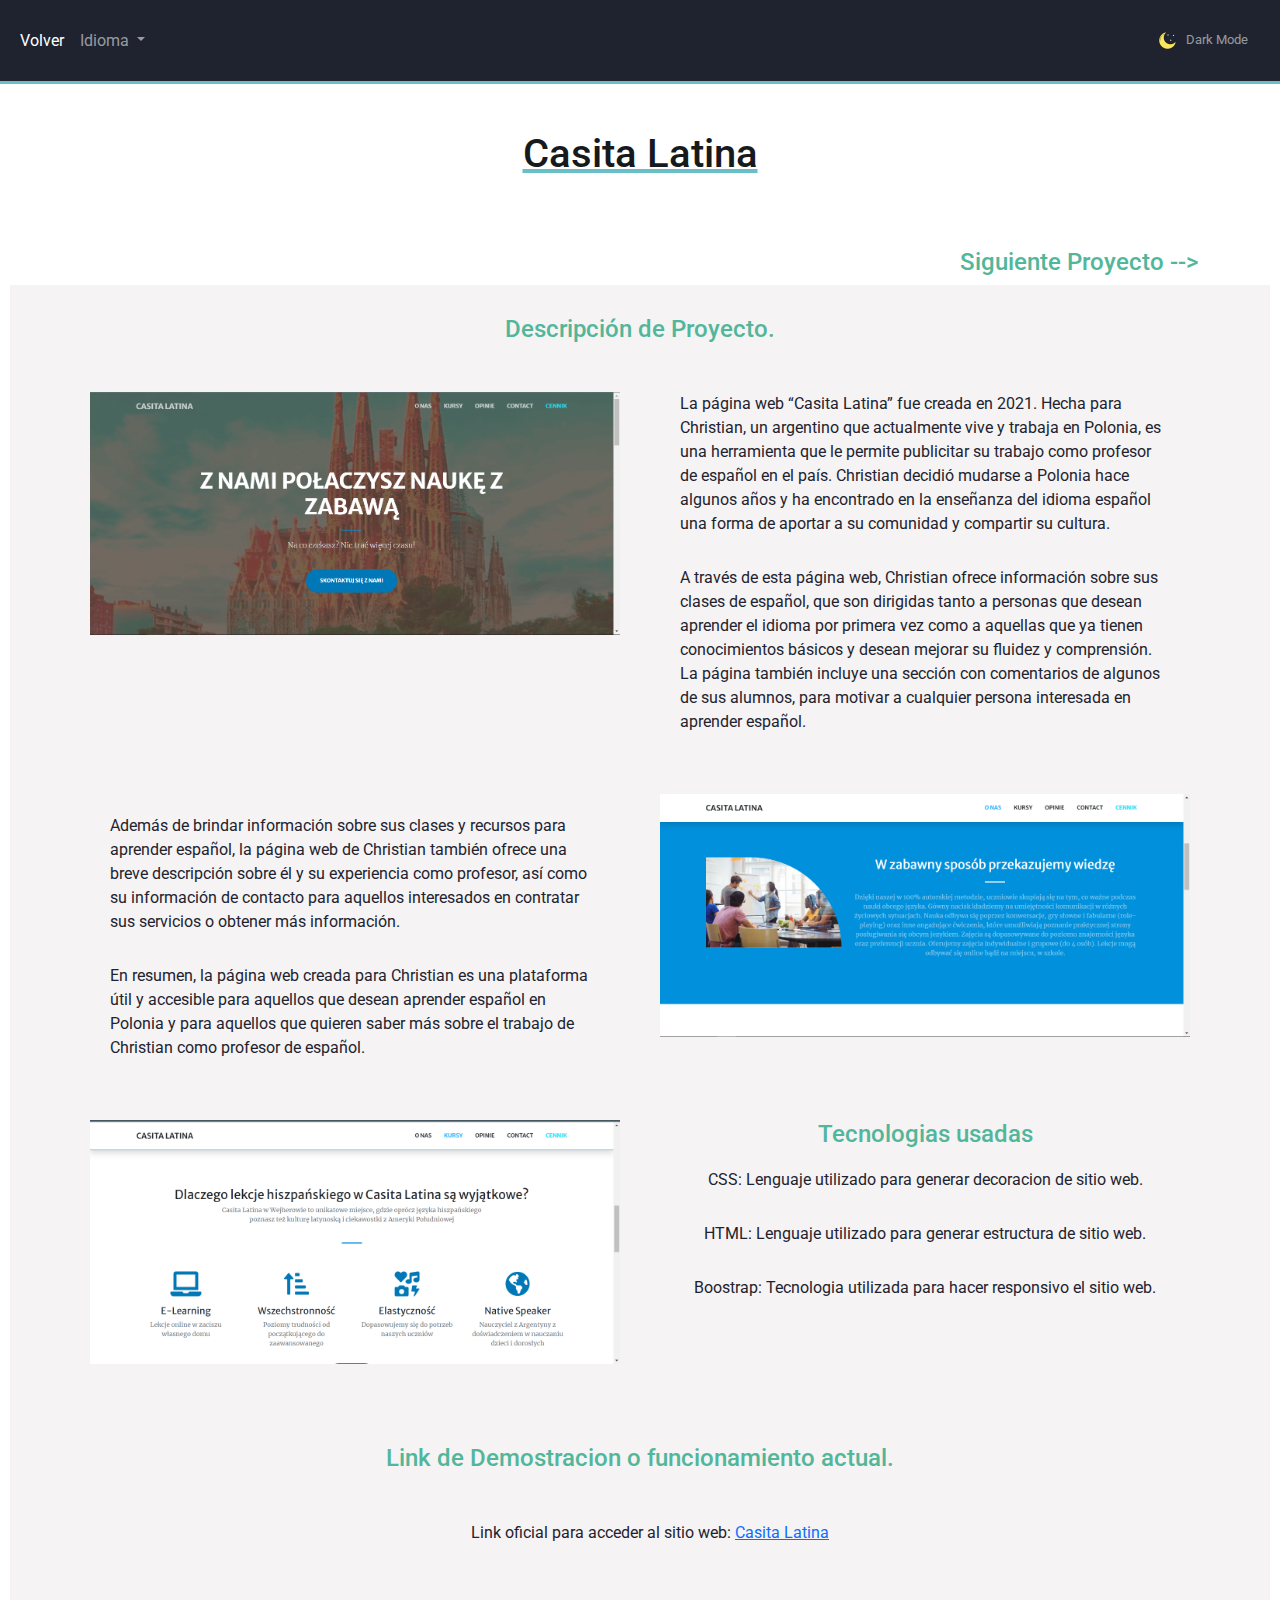
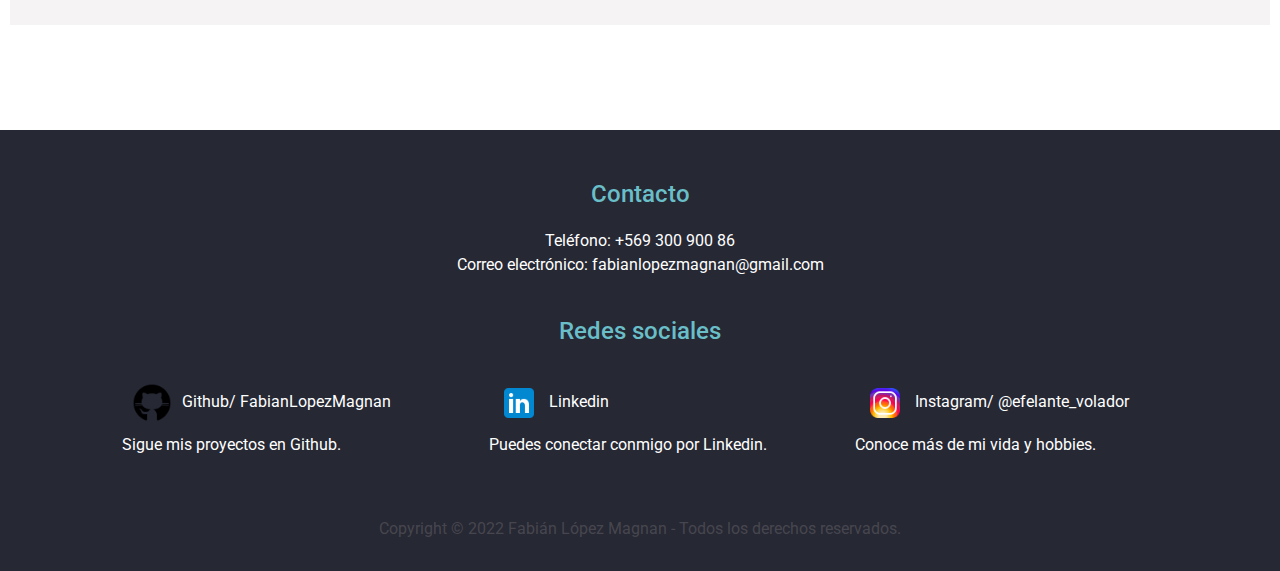
<file: project/casitaLatina.html>
<!DOCTYPE html>
<html lang="en">

<head>
  <meta chatset="UTF-8" />
  <meta name="description"
    content="Esta pagina te mostrara el Portafolio de Fabian Lopez Magnan, sus trabajos y proyectos" />
  <meta name="robots" content="index,follow" />
  <title>CasitaLatina</title>
  <meta name="viewport"
    content="width=device-width, user-scalable=no, initial-scale=1.0, maximum-scale=1.0, minimum-scale=1.0">
  <!--Fuentes-->
  <link rel="preconnect" href="https://fonts.googleapis.com">
  <link rel="preconnect" href="https://fonts.gstatic.com" crossorigin>
  <link href="https://fonts.googleapis.com/css2?family=Carter+One&family=Roboto:wght@500&display=swap" rel="stylesheet">
  <!--BOOTSTRAP-->
  <link rel="stylesheet" href="../css/bootstrap.min.css">
  <!--CSS-->
  <link rel="stylesheet" href="../css/css.css">
</head>

<body>
  <nav id="navegador2" class="navegador navbar navbar-expand-sm navbar-oscuro bg-oscuro">
    <div class="container-fluid">
      <button class="navbar-toggler" type="button" data-bs-toggle="collapse" data-bs-target="#navbarSupportedContent"
        aria-controls="navbarSupportedContent" aria-expanded="false" aria-label="Toggle navigation">
        <span class="navbar-toggler-icon"></span>
      </button>
      <div class="collapse navbar-collapse" id="navbarSupportedContent">
        <ul class="navbar-nav me-auto mb-2 mb-lg-0">
          <li class="nav-item">
            <a id="volver" class="nav-link active" aria-current="page">Volver</a>
          </li>
          <li class="nav-item dropdown">
            <a class="nav-link dropdown-toggle" href="#" id="navbarDropdown" role="button" data-bs-toggle="dropdown"
              aria-expanded="false">
              <span id="nav-tittle-idioma">Idioma</span>
            </a>
            <ul class="dropdown-menu" aria-labelledby="navbarDropdown">
              <li><a class="dropdown-item" data-value="es" id="jsonBtnEs"> <img class="bandera"
                    src="../img/icons/4x3/es.svg" alt="Bandera español"><span id="spanEs">Español</span></a></li>
              <li>
                <hr class="dropdown-divider">
              </li>
              <li><a class="dropdown-item" data-value="es" id="jsonBtnEn"> <img class="bandera"
                    src="../img/icons/4x3/gb.svg" alt="Bandera español"><span id="spanEn">Ingles</span></a></li>
            </ul>
          </li>
        </ul>
        <div id="toggle-theme" class="toggle-theme">
          <p id="toggle-text" class="toggle-theme__text">
            <img id="toggle-icon" src="../img/icons/moon.png" alt="Icon theme" class="toggle-theme__ic"><span
              id="texto-toggle">Dark Mode</span>
          </p>
        </div>
      </div>
    </div>
  </nav><!-- Navegador -->
  <main>
    <section>
      <h1 style="margin-top:120px;margin-bottom:70px;" id="title">Casita Latina</h1>
      <div class="container">
        <div class="row">
          <div class="col-md-6">
            <h4 id="previus-project" class="left">
              <a id="prev"></a>
            </h4>
          </div>
          <div class="col-md-6">
            <h4 id="next-project" class="right"> <a id="next" style="cursor: pointer;">Siguiente Proyecto --></a> </h4>
          </div>
        </div>
      </div>
      <article id="imagenes-proyecto">
        <div class="container">
          <div class="row">
            <div class="col-md-12" style="text-align:center;">
              <h4 id="title-detail">Descripción de Proyecto.</h4>
            </div>
            <div id="img1" class="col-md-6" style="padding:20px;margin-top:20px;">
              <img src='../img/casitaLatina/img1.PNG' alt='Imagen1' style='width:100%;max-height:300px;'>
            </div>
            <div class="col-md-6" style="padding:20px;">
              <p id="p-detail">La página web “Casita Latina” fue creada en 2021. Hecha para Christian, un argentino que
                actualmente vive y trabaja en Polonia, es una herramienta que le permite publicitar su trabajo como
                profesor de español en el país. Christian decidió mudarse a Polonia hace algunos años y ha encontrado en
                la enseñanza del idioma español una forma de aportar a su comunidad y compartir su cultura.</p>
              <p id="p-detail2">A través de esta página web, Christian ofrece información sobre sus clases de español,
                que
                son dirigidas tanto a personas que desean aprender el idioma por primera vez como a aquellas que ya
                tienen
                conocimientos básicos y desean mejorar su fluidez y comprensión. La página también incluye una sección
                con
                comentarios de algunos de sus alumnos, para motivar a cualquier persona interesada en aprender español.
              </p>
            </div>
            <div class="col-md-6" style="padding:20px;">
              <p id="p-detail3">Además de brindar información sobre sus clases y recursos para aprender español, la
                página
                web de Christian también ofrece una breve descripción sobre él y su experiencia como profesor, así como
                su
                información de contacto para aquellos interesados en contratar sus servicios o obtener más información.
              </p>
              <p id="p-detail4">En resumen, la página web creada para Christian es una plataforma útil y accesible para
                aquellos que desean aprender español en Polonia y para aquellos que quieren saber más sobre el trabajo
                de
                Christian como profesor de español.
              </p>
            </div>
            <div id="img2" class="col-md-6" style="padding:20px;">
              <img src='../img/casitaLatina/img2.PNG' alt='Imagen2' style='width:100%;max-height:250px;'>
            </div>
            <div id="img3" class="col-md-6" style="padding:20px;">
              <img src='../img/casitaLatina/img3.PNG' alt='Imagen1' style='width:100%;max-height:250px;'>
            </div>
            <div class="col-md-6 center" style="margin-top:20px;">
              <h4 id="title-tec">Tecnologias usadas</h4>
              <p><span id="tec1">CSS: </span><span id="tec-d1">Lenguaje utilizado para generar
                  decoracion
                  de sitio web.</span></p>
              <p><span id="tec2">HTML: </span><span id="tec-d2">Lenguaje utilizado para generar
                  estructura
                  de sitio web.</span></p>
              <p><span id="tec3">Boostrap: </span><span id="tec-d3">Tecnologia utilizada para hacer
                  responsivo el sitio web.</span></p>
            </div>
          </div>
        </div>
      </article>
      <article id="linkDemo-proyecto" class="center">
        <div class="container">
          <div class="row">
            <h4 id="title-link">Link de Demostracion o funcionamiento actual.</h4>
            <p id="link">
            <p>Link oficial para acceder al sitio web: <a target='_blank' href='https://casitalatina.pl/'>Casita
                Latina</a></p>
            </p>
          </div>
        </div>

      </article>
    </section>
  </main>
  <footer>
    <div class="container">
      <div class="center">
        <h4 id="titulo-contacto-footer">Contacto</h4>
        <p><span id="footer-fono">Teléfono:</span> +569 300 900 86
          <br><span id="footer-email">Correo electrónico:</span> fabianlopezmagnan@gmail.com
        </p>
      </div>
      <div class="row center" style="padding:20px;">
        <h4 id="id-social-title">Redes sociales</h4>
        <div class="col-sm-4 left" id="github-footer">
          <p>
            <a class="dropdown-item" target="_blank" href="https://github.com/FabianLopezMagnan">
              <img class="social-icon" src="../img/icons/4x3/github.png" alt="Instagram">Github/ FabianLopezMagnan
            </a>
            <span id="footer-git">Sigue mis proyectos en Github.</span>
          </p>
        </div><!-- Github -->
        <div class="col-sm-4 left" id="linkedin-footer">
          <p>
            <a class="dropdown-item" target="_blank"
              href="https://www.linkedin.com/in/fabi%C3%A1n-andr%C3%A9s-l%C3%B3pez-magnan-a1358b177/">
              <img class="social-icon" src="../img/icons/4x3/lk.png" alt="Instagram">Linkedin
            </a>
            <span id="footer-lk">Puedes conectar conmigo por Linkedin.</span>
          </p>
        </div><!-- Linkedin -->
        <div class="col-sm-4 left" id="instagram-footer">
          <p>
            <a class="dropdown-item" target="_blank" href="https://www.instagram.com/efelante_volador/">
              <img class="social-icon" src="../img/icons/4x3/ig.png" alt="Instagram">Instagram/ @efelante_volador
            </a>
            <span id="footer-ig">Conoce más de mi vida y hobbies.</span>
          </p>
        </div><!-- Instagram -->
      </div>
    </div>
    <div class="center">
      <p class="text-center copyright">
        Copyright &copy; 2022 Fabián López Magnan - <span id="footer-copyright">Todos los derechos reservados.</span>
      </p>
    </div>
  </footer>
  <script src="../js/darkmode.js"></script>
  <script src="../js/funcionesProyectos.js"></script>
  <script src="../js/bootstrap.bundle.min.js"></script>

</body>

</html>
</file>
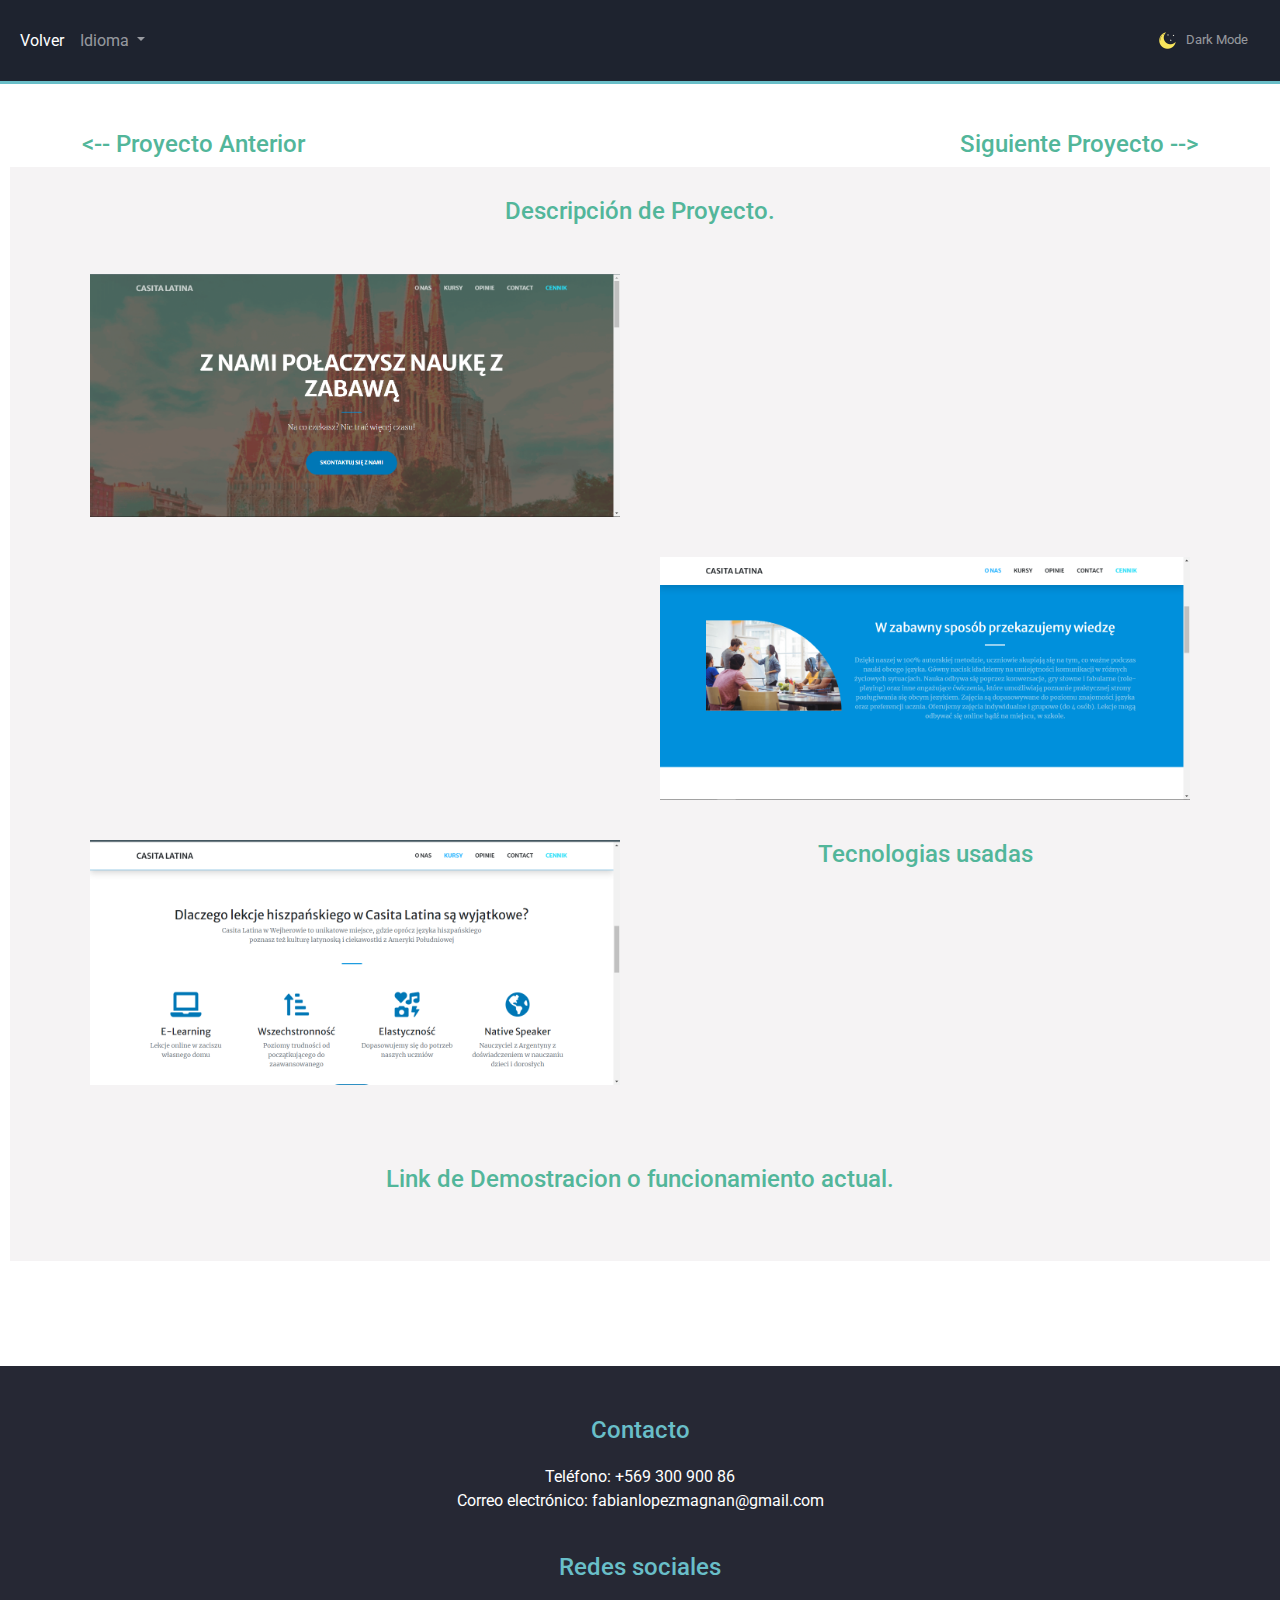
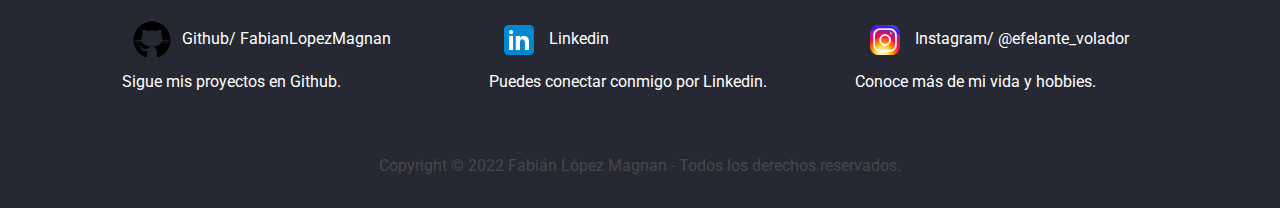
<file: project/demo.html>
<!DOCTYPE html>
<html lang="en">

<head>
  <meta chatset="UTF-8" />
  <meta name="description"
    content="Esta pagina te mostrara el Portafolio de Fabian Lopez Magnan, sus trabajos y proyectos" />
  <meta name="robots" content="index,follow" />
  <title>CasitaLatina</title>
  <meta name="viewport"
    content="width=device-width, user-scalable=no, initial-scale=1.0, maximum-scale=1.0, minimum-scale=1.0">
  <!--Fuentes-->
  <link rel="preconnect" href="https://fonts.googleapis.com">
  <link rel="preconnect" href="https://fonts.gstatic.com" crossorigin>
  <link href="https://fonts.googleapis.com/css2?family=Carter+One&family=Roboto:wght@500&display=swap" rel="stylesheet">
  <!--BOOTSTRAP-->
  <link rel="stylesheet" href="../css/bootstrap.min.css">
  <!--CSS-->
  <link rel="stylesheet" href="../css/css.css">
</head>

<body>
  <nav id="navegador2" class="navegador navbar navbar-expand-sm navbar-oscuro bg-oscuro">
    <div class="container-fluid">
      <button class="navbar-toggler" type="button" data-bs-toggle="collapse" data-bs-target="#navbarSupportedContent"
        aria-controls="navbarSupportedContent" aria-expanded="false" aria-label="Toggle navigation">
        <span class="navbar-toggler-icon"></span>
      </button>
      <div class="collapse navbar-collapse" id="navbarSupportedContent">
        <ul class="navbar-nav me-auto mb-2 mb-lg-0">
          <li class="nav-item">
            <a id="volver" class="nav-link active" aria-current="page">Volver</a>
          </li>
          <li class="nav-item dropdown">
            <a class="nav-link dropdown-toggle" href="#" id="navbarDropdown" role="button" data-bs-toggle="dropdown"
              aria-expanded="false">
              <span id="nav-tittle-idioma">Idioma</span>
            </a>
            <ul class="dropdown-menu" aria-labelledby="navbarDropdown">
              <li><a class="dropdown-item" data-value="es" id="jsonBtnEs"> <img class="bandera"
                    src="../img/icons/4x3/es.svg" alt="Bandera español"><span id="spanEs">Español</span></a></li>
              <li>
                <hr class="dropdown-divider">
              </li>
              <li><a class="dropdown-item" data-value="es" id="jsonBtnEn"> <img class="bandera"
                    src="../img/icons/4x3/gb.svg" alt="Bandera español"><span id="spanEn">Ingles</span></a></li>
            </ul>
          </li>
        </ul>
        <div id="toggle-theme" class="toggle-theme">
          <p id="toggle-text" class="toggle-theme__text">
            <img id="toggle-icon" src="../img/icons/moon.png" alt="Icon theme" class="toggle-theme__ic"><span
              id="texto-toggle">Dark Mode</span>
          </p>
        </div>
      </div>
    </div>
  </nav><!-- Navegador -->
  <main>
    <section>
      <h1 style="margin-top:120px;margin-bottom:70px;" id="title"></h1>
      <div class="container">
        <div class="row">
          <div class="col-md-6">
            <h4 id="previus-project" class="left"> <a id="prev" style="cursor: pointer;">
                <-- Proyecto Anterior </a>
            </h4>
          </div>
          <div class="col-md-6">
            <h4 id="next-project" class="right"> <a id="next" style="cursor: pointer;">Siguiente Proyecto --></a> </h4>
          </div>
        </div>
      </div>
      <article id="imagenes-proyecto">
        <div class="container">
          <div class="row">
            <div class="col-md-12" style="text-align:center;">
              <h4 id="title-detail">Descripción de Proyecto.</h4>
            </div>
            <div id="img1" class="col-md-6" style="padding:20px;margin-top:20px;">
              <img src='../img/casitaLatina/img1.PNG' alt='Imagen1' style='width:100%;max-height:300px;'>
            </div>
            <div class="col-md-6" style="padding:20px;">
              <p id="p-detail"></p>
              <p id="p-detail2"></p>
            </div>
            <div class="col-md-6" style="padding:20px;">
              <p id="p-detail3"></p>
              <p id="p-detail4"></p>
            </div>
            <div id="img2" class="col-md-6" style="padding:20px;">
              <img src='../img/casitaLatina/img2.PNG' alt='Imagen2' style='width:100%;max-height:250px;'>
            </div>
            <div id="img3" class="col-md-6" style="padding:20px;">
              <img src='../img/casitaLatina/img3.PNG' alt='Imagen1' style='width:100%;max-height:250px;'>
            </div>
            <div class="col-md-6 center" style="margin-top:20px;">
              <h4 id="title-tec">Tecnologias usadas</h4>
            </div>
          </div>
        </div>
      </article>
      <article id="linkDemo-proyecto" class="center">
        <div class="container">
          <div class="row">
            <h4 id="title-link">Link de Demostracion o funcionamiento actual.</h4>
            <p id="link"></p>
          </div>
        </div>
      </article>
    </section>
  </main>
  <footer>
    <div class="container">
      <div class="center">
        <h4 id="titulo-contacto-footer">Contacto</h4>
        <p><span id="footer-fono">Teléfono:</span> +569 300 900 86
          <br><span id="footer-email">Correo electrónico:</span> fabianlopezmagnan@gmail.com
        </p>
      </div>
      <div class="row center" style="padding:20px;">
        <h4 id="id-social-title">Redes sociales</h4>
        <div class="col-sm-4 left" id="github-footer">
          <p>
            <a class="dropdown-item" target="_blank" href="https://github.com/FabianLopezMagnan">
              <img class="social-icon" src="../img/icons/4x3/github.png" alt="Instagram">Github/ FabianLopezMagnan
            </a>
            <span id="footer-git">Sigue mis proyectos en Github.</span>
          </p>
        </div><!-- Github -->
        <div class="col-sm-4 left" id="linkedin-footer">
          <p>
            <a class="dropdown-item" target="_blank"
              href="https://www.linkedin.com/in/fabi%C3%A1n-andr%C3%A9s-l%C3%B3pez-magnan-a1358b177/">
              <img class="social-icon" src="../img/icons/4x3/lk.png" alt="Instagram">Linkedin
            </a>
            <span id="footer-lk">Puedes conectar conmigo por Linkedin.</span>
          </p>
        </div><!-- Linkedin -->
        <div class="col-sm-4 left" id="instagram-footer">
          <p>
            <a class="dropdown-item" target="_blank" href="https://www.instagram.com/efelante_volador/">
              <img class="social-icon" src="../img/icons/4x3/ig.png" alt="Instagram">Instagram/ @efelante_volador
            </a>
            <span id="footer-ig">Conoce más de mi vida y hobbies.</span>
          </p>
        </div><!-- Instagram -->
      </div>
    </div>
    <div class="center">
      <p class="text-center copyright">
        Copyright &copy; 2022 Fabián López Magnan - <span id="footer-copyright">Todos los derechos reservados.</span>
      </p>
    </div>
  </footer>
  <script src="../js/darkmode.js"></script>
  <script src="../js/funcionesProyectos.js"></script>
  <script src="../js/bootstrap.bundle.min.js"></script>

</body>

</html>
</file>
<file: css/css.css>
:root{
   /* Textos */
  --text-default:#ffff;
  --text-h1-color:#161a1d;
  --text-h4-color:#52b69a;
  --text-p-color:#1E232F;
  --text-icon-toggle:hsl(1,1%,98%);
  --text-icon-toggle-hover:rgb(38, 222, 170);
   /* Background */
  --bg-body:#ffffff;
  --bg-section:#f5f3f4;
  --bg-article:#d3d3d3;
  --bg-header:#262834;
  --bg-nav:#1E232F;
  --bg-ul:hsl(40,40%,90%);
  --bg-li:#fff;
  --bg-footer:#262834;
   /* Colores */
  --white:#FFFFF;
  --white2:#f5f3f4;
  --main-color:rgb(38, 222, 170);
  --black1:#161a1d;
  --black2:#1E232F;
  --black3:#262834;
  --blue1:#184e77;
  --blue2:#1e6091;
  --blue3:#1a759f;
  --cian:#69BEC8;
  --green1:#34a0a4;
  --green2:#52b69a;
  --green3:#76c893;
  --green4:#99d98c;
  --green5:#b5e48c;
  --green6:#d9ed92;
  --gay:#b1a7a6;
  --gray2:#d3d3d3;
}
body.dark{
   /* Textos */
  --text-default:#ffff;
  --text-h1-color:#fff;
  --text-h4-color:#52b69a;
  --text-p-color:#FFFF;
  --text-icon-toggle:hsl(0,0%,30%);
  --text-icon-toggle-hover:#fff;
   /* Background */
  --bg-body:hsl(0,0%,15%);
  --bg-section:hsl(0,0%,20%);
  --bg-article:hsl(0,0%,25%);
  --bg-header:hsl(0,0%,15%);
  --bg-nav:hsl(0,0%,15%);
  --bg-ul:hsl(10,0%,30%);
  --bg-li:hsl(0,0%,30%);
  --bg-footer:hsl(0,0%,17%);
   /* Colores */
  --white:#FFFFF;
  --main-color:rgb(38, 222, 170);
  --black1:#161a1d;
  --black2:#1E232F;
  --black3:#262834;
  --cian:rgb(38, 222, 170);
  --green1:#34a0a4;
  --green2:#52b69a;
  --green3:#76c893;
  --green4:rgb(38, 222, 170);
  --green5:#b5e48c;
}
html{
  padding: 0px;
  margin:0px;
  background:var(--bg-header);
}
body{
    font-family: 'Roboto', sans-serif;
    background-color:var(--bg-body);
    color:var(--text-default);
}
h1{
    color:var(--text-h1-color);
    text-align: center;
    text-decoration: underline var(--cian);
}
h4{
    color:var(--text-h4-color);
}
p{
    color: var(--text-p-color);
  margin:10px;
  padding:10px;
}
header{
    background-color: var(--bg-header);
    width: 100%;
    height: 100vh;
    text-align: center;
}
main{
    background-color: var(--bg-main-color);
}
section{
    background-color: var(--bg-section-color);
    padding: 5px;
    margin:5px;
}
article{
    background-color: var(--bg-section);
    padding: 30px;
}
article li{
  background-color:var(--bg-li)!important;
}
article ul{
  background-color:var(--bg-ul)!important;
}
nav li a:hover{
    color:rgb(38, 222, 170) !important;
}
footer{
  background-color: var(--bg-footer);
}
footer h4{
  color: var(--cian);
  
}
footer p{
  color: var(--white);
}
.copyright{
  color:#46464e
}
footer{
  margin-top:100px;
  padding-top:50px;
  padding-bottom:10px;
}
footer .social-icon{
  width:40px;
  height:40px;
  margin:10px;
}
footer .col-sm-4 a:hover{
  color:var(--cian);
}
#name{
    font-family: 'Carter One', cursive;
    color:var(--main-color);
}
.titulo-inicial{
    font-size: x-large;
    color: var(--white);
}
header #inicio{
    position:relative;
    top:40%;
}
#navegador{
    background-color:var(--bg-nav);
    border-bottom:solid 3px var(--cian);
    position:fixed !important;
    left:0;
    top: 0px;
    right:0;
    visibility: hidden;
    z-index: 1;

}
#navegador2{
    background-color:var(--bg-nav);
    border-bottom:solid 3px var(--cian);
    position:fixed !important;
    left:0;
    top: 0px;
    right:0;
    z-index: 1;

}
.boton{
    border: 2px solid var(--bg-body-color);
    box-sizing: inherit;
    cursor: pointer;
    display: inline-block;
    font-size: 13pt;
    padding: 10px 20px;
    transition: all 0.5s;
}
.boton:hover {
  cursor:pointer;
}
.nav-link:hover {
    cursor:pointer;
}
#btn-inicial{
    background-color: transparent;
    border-radius: 5px;
    border:solid 1px #ffffff;
    color:#ffffff;
    padding: 10px;
    padding-left:40px;
    padding-right:40px;
}
#btn-inicial:hover{
    background-color: rgb(38, 222, 170);
    border:solid 1px #ffffff;
    color:#ffffff;
}
.navbar-oscuro {
    --bs-navbar-color: rgba(255, 255, 255, 0.55);
    --bs-navbar-hover-color: rgba(255, 255, 255, 0.75);
    --bs-navbar-disabled-color: #1E232F;
    --bs-navbar-active-color: #fff;
    --bs-navbar-brand-color: #fff;
    --bs-navbar-brand-hover-color: #fff;
    --bs-navbar-toggler-border-color: rgba(255, 255, 255, 0.1);
    --bs-navbar-toggler-icon-bg: url("data:image/svg+xml,%3csvg xmlns='http://www.w3.org/2000/svg' viewBox='0 0 30 30'%3e%3cpath stroke='rgba%28255, 255, 255, 0.55%29' stroke-linecap='round' stroke-miterlimit='10' stroke-width='2' d='M4 7h22M4 15h22M4 23h22'/%3e%3c/svg%3e");
}
.text-bg-oscuro {
color: #fff !important;
background-color: RGBA(33, 37, 41, var(--bs-bg-opacity, 1)) !important;
}
#divSobremi{
  margin-top:50px;
}
.bandera{
  width: 20px;
  height: 20px;
  margin:10px;
}
.icon-x{
  width: 20px;
  height: 20px;
  margin:10px;
  cursor:pointer;
}
.container-btn-x{
  text-align: right!important;
  float: right;
}
.social-icon{
  width:30px;
  height:30px;
  margin:10px;
}
.pdf-icon{
  width:40px;
  height:40px;
  margin:10px;
}
.img-thumbnail{
  height:250px;
}
#articulo-perfil-datos{
  margin-top:50px;
}
#question{
  margin-top:20px;
}
#skills-container{
  margin-top:5px;
}
#mifoto{
  border-radius:0% 25% 0% 25%;
  transform: scale(-1, 1);
}
.div-foto:not(:hover) #mifoto{
  transform: scale(1, 1);
}
.toggle-theme{
    display: flex;
    align-items: center;
    justify-content: center;
    cursor: pointer;
}
.toggle-theme__ic{
    margin-right: 0.5em;
    width:25px;
}
.toggle-theme__text{
    font-size: 0.8rem;
    color:rgba(255, 255, 255, 0.55);
    padding-top:10px;
    margin-top:10px;
}
.toggle-theme__text:hover{
  color:rgb(38, 222, 170) !important;
}
.class-proyecto{
  position: fixed;
  top: 50%;
  left: 50%;
  transform: translate(-50%, -50%);
  background-color: var(--bg-li);
  padding: 20px;
  border: 1px solid #ccc;
  box-shadow: 0 0 10px #ccc;
  display:none;
}
@media screen and (max-width:800px){
  .class-proyecto{
    width:100%;
    max-width:400px;
    padding:20px;
    background: ###FFF;
    border-radius: 4px;
  }
}
.img-proyecto{
  height:200px;
  width: 100%;
  padding:0px ;
  border-radius:5% 5% 5% 5%;
}
.item-boder{
  border:double 0.5px grey;
  background:var(--bg-ul);
}
#contenedor-proyectos{
  margin:30px;
}
.col-sm-6{
  text-align: center;
}
.btn-info-proyectos{
  --bs-btn-color: var(--white);
  --bs-btn-bg: var(--green2);
  --bs-btn-border-color: var(--green1);
  --bs-btn-hover-color: var(--white);
  --bs-btn-hover-bg: #34a0a4;
  --bs-btn-hover-border-color: var(--blue3);
  --bs-btn-focus-shadow-rgb: 11, 172, 204;
  --bs-btn-active-color: var(--white);
  --bs-btn-active-bg: #3dd5f3;
  --bs-btn-active-border-color: #25cff2;
  --bs-btn-active-shadow: inset 0 3px 5px rgba(0, 0, 0, 0.125);
  --bs-btn-disabled-color: #000;
  --bs-btn-disabled-bg: #0dcaf0;
  --bs-btn-disabled-border-color: #0dcaf0;
}
.btn-x-proyectos{
  --bs-btn-color: #fff;
  --bs-btn-bg: #dc3545;
  --bs-btn-border-color: #dc3545;
  --bs-btn-hover-color: #fff;
  --bs-btn-hover-bg: #bb2d3b;
  --bs-btn-hover-border-color: #b02a37;
  --bs-btn-focus-shadow-rgb: 225, 83, 97;
  --bs-btn-active-color: #fff;
  --bs-btn-active-bg: #b02a37;
  --bs-btn-active-border-color: #a52834;
  --bs-btn-active-shadow: inset 0 3px 5px rgba(0, 0, 0, 0.125);
  --bs-btn-disabled-color: #fff;
  --bs-btn-disabled-bg: #dc3545;
  --bs-btn-disabled-border-color: #dc3545;
}
.project-item{
  margin-top:50px;
  cursor:pointer;
}
.project-item:hover h4{
  color:var(--green4);
}
.center{
  text-align: center;
}
.left{
  text-align: left;
}
.right{
  text-align: right;
}
.certificado{
  width:100%;
}
/*EFECTO DE IMAGENES DE PROYECTOS*/
.project-item img {
  clip-path: polygon(0% 0%, 100% 0%, 100% 100%, 0% 100%);
  transition: clip-path 1.5s;
}
.project-item:hover img{
  clip-path: polygon(100% 14%, 87% 100%, 0 85%, 14% 0);
}
.project-item h4{
  text-decoration:underline;
}
#next-project a{
  color: inherit;
  text-decoration: none;
}
#previus-project a{
  color: inherit;
  text-decoration: none;
}
</file>
